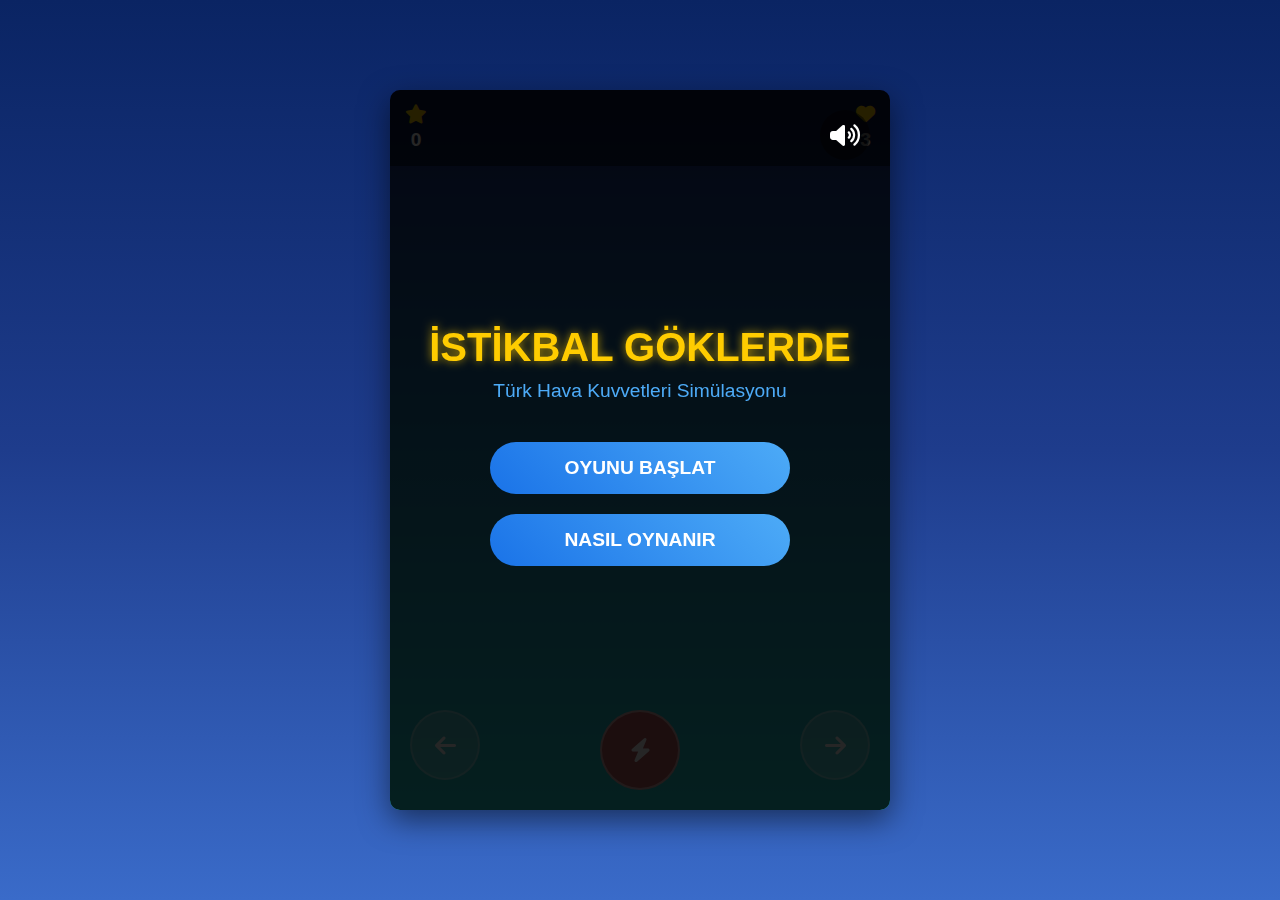
<file: index.html.html>
<!DOCTYPE html>
<html lang="tr">
<head>
    <meta charset="UTF-8">
    <meta name="viewport" content="width=device-width, initial-scale=1.0">
    <title>İstikbal Göklerde - Uçak Oyunu</title>
    <link rel="stylesheet" href="https://cdnjs.cloudflare.com/ajax/libs/font-awesome/6.4.0/css/all.min.css">
    <style>
        * {
            margin: 0;
            padding: 0;
            box-sizing: border-box;
            user-select: none;
        }

        body {
            font-family: 'Arial', sans-serif;
            overflow: hidden;
            background: linear-gradient(180deg, #0a2463 0%, #1e3c8c 50%, #3a6bc9 100%);
            color: white;
            height: 100vh;
            display: flex;
            flex-direction: column;
            align-items: center;
            justify-content: center;
        }

        .game-container {
            position: relative;
            width: 100%;
            max-width: 500px;
            height: 80vh;
            margin: 0 auto;
            overflow: hidden;
            border-radius: 10px;
            box-shadow: 0 10px 30px rgba(0, 0, 0, 0.5);
        }

        #game-canvas {
            position: absolute;
            top: 0;
            left: 0;
            width: 100%;
            height: 100%;
            background: linear-gradient(180deg, #1a2980 0%, #26d0ce 100%);
        }

        .game-ui {
            position: absolute;
            top: 0;
            left: 0;
            width: 100%;
            height: 100%;
            z-index: 10;
            display: flex;
            flex-direction: column;
            pointer-events: none;
        }

        .game-header {
            display: flex;
            justify-content: space-between;
            padding: 15px;
            background: rgba(0, 0, 0, 0.5);
        }

        .score-container, .lives-container {
            display: flex;
            flex-direction: column;
            align-items: center;
            font-size: 1.2rem;
            font-weight: bold;
        }

        .score-container i, .lives-container i {
            margin-bottom: 5px;
            color: #ffcc00;
        }

        .game-controls {
            position: absolute;
            bottom: 20px;
            left: 0;
            width: 100%;
            display: flex;
            justify-content: space-between;
            padding: 0 20px;
            pointer-events: auto;
        }

        .control-btn {
            width: 70px;
            height: 70px;
            border-radius: 50%;
            background: rgba(255, 255, 255, 0.2);
            backdrop-filter: blur(5px);
            border: 2px solid rgba(255, 255, 255, 0.3);
            display: flex;
            align-items: center;
            justify-content: center;
            font-size: 24px;
            color: white;
            cursor: pointer;
            transition: all 0.2s;
        }

        .control-btn:active {
            transform: scale(0.95);
            background: rgba(255, 255, 255, 0.3);
        }

        .fire-btn {
            width: 80px;
            height: 80px;
            background: rgba(255, 50, 50, 0.7);
            border: 2px solid rgba(255, 255, 255, 0.5);
        }

        .game-menu {
            position: absolute;
            top: 0;
            left: 0;
            width: 100%;
            height: 100%;
            background: rgba(0, 0, 0, 0.85);
            display: flex;
            flex-direction: column;
            align-items: center;
            justify-content: center;
            z-index: 20;
            text-align: center;
            padding: 20px;
        }

        .game-title {
            font-size: 2.5rem;
            margin-bottom: 10px;
            color: #ffcc00;
            text-shadow: 0 0 10px rgba(255, 204, 0, 0.7);
        }

        .game-subtitle {
            font-size: 1.2rem;
            margin-bottom: 30px;
            color: #4dabf7;
        }

        .menu-btn {
            background: linear-gradient(45deg, #1a73e8, #4dabf7);
            border: none;
            color: white;
            padding: 15px 30px;
            font-size: 1.2rem;
            border-radius: 50px;
            margin: 10px 0;
            cursor: pointer;
            width: 80%;
            max-width: 300px;
            transition: all 0.3s;
            font-weight: bold;
        }

        .menu-btn:hover {
            transform: translateY(-3px);
            box-shadow: 0 5px 15px rgba(0, 0, 0, 0.3);
        }

        .menu-btn:active {
            transform: translateY(0);
        }

        .music-control {
            position: absolute;
            top: 20px;
            right: 20px;
            background: rgba(0, 0, 0, 0.5);
            border-radius: 50%;
            width: 50px;
            height: 50px;
            display: flex;
            align-items: center;
            justify-content: center;
            font-size: 1.5rem;
            cursor: pointer;
            z-index: 30;
        }

        .instructions {
            background: rgba(0, 0, 0, 0.7);
            padding: 15px;
            border-radius: 10px;
            margin-top: 20px;
            width: 90%;
            max-width: 400px;
        }

        .instructions h3 {
            color: #ffcc00;
            margin-bottom: 10px;
        }

        .instructions p {
            margin-bottom: 8px;
            line-height: 1.4;
        }

        .hidden {
            display: none !important;
        }

        .game-over {
            font-size: 3rem;
            color: #ff4757;
            margin-bottom: 20px;
            text-shadow: 0 0 10px rgba(255, 71, 87, 0.7);
        }

        .final-score {
            font-size: 2rem;
            color: #ffcc00;
            margin-bottom: 30px;
        }

        @media (max-width: 500px) {
            .game-title {
                font-size: 2rem;
            }
            
            .control-btn {
                width: 60px;
                height: 60px;
                font-size: 20px;
            }
            
            .fire-btn {
                width: 70px;
                height: 70px;
            }
            
            .game-controls {
                padding: 0 15px;
            }
        }
    </style>
</head>
<body>
    <div class="game-container">
        <canvas id="game-canvas"></canvas>
        
        <div class="game-ui">
            <div class="game-header">
                <div class="score-container">
                    <i class="fas fa-star"></i>
                    <span id="score">0</span>
                </div>
                <div class="lives-container">
                    <i class="fas fa-heart"></i>
                    <span id="lives">3</span>
                </div>
            </div>
            
            <div class="game-controls">
                <div class="control-btn left-btn">
                    <i class="fas fa-arrow-left"></i>
                </div>
                <div class="control-btn fire-btn">
                    <i class="fas fa-bolt"></i>
                </div>
                <div class="control-btn right-btn">
                    <i class="fas fa-arrow-right"></i>
                </div>
            </div>
        </div>
        
        <div class="music-control" id="music-control">
            <i class="fas fa-volume-up"></i>
        </div>
        
        <div class="game-menu" id="start-menu">
            <h1 class="game-title">İSTİKBAL GÖKLERDE</h1>
            <p class="game-subtitle">Türk Hava Kuvvetleri Simülasyonu</p>
            <button class="menu-btn" id="start-btn">OYUNU BAŞLAT</button>
            <button class="menu-btn" id="instructions-btn">NASIL OYNANIR</button>
            
            <div class="instructions hidden" id="instructions">
                <h3>OYUN KURALLARI</h3>
                <p><i class="fas fa-arrow-left"></i> ve <i class="fas fa-arrow-right"></i> tuşları ile uçağınızı kontrol edin</p>
                <p><i class="fas fa-bolt"></i> tuşu ile düşman uçaklarına ateş edin</p>
                <p>Düşman uçaklarından ve mermilerinden kaçının</p>
                <p>Her vurduğunuz düşman için 10 puan kazanın</p>
                <p>3 canınız var, dikkatli olun!</p>
                <button class="menu-btn" id="back-btn">GERİ DÖN</button>
            </div>
        </div>
        
        <div class="game-menu hidden" id="game-over-menu">
            <h1 class="game-over">OYUN BİTTİ</h1>
            <p class="final-score">Skorunuz: <span id="final-score">0</span></p>
            <button class="menu-btn" id="restart-btn">TEKRAR OYNA</button>
            <button class="menu-btn" id="menu-btn">ANA MENÜ</button>
        </div>
    </div>
    
    <audio id="background-music" loop>
        <source src="https://www.youtube.com/watch?v=U8sL2oCdXwY" type="audio/mpeg">
    </audio>
    
    <script>
        // Oyun değişkenleri
        const canvas = document.getElementById('game-canvas');
        const ctx = canvas.getContext('2d');
        const scoreElement = document.getElementById('score');
        const livesElement = document.getElementById('lives');
        const startMenu = document.getElementById('start-menu');
        const gameOverMenu = document.getElementById('game-over-menu');
        const startBtn = document.getElementById('start-btn');
        const instructionsBtn = document.getElementById('instructions-btn');
        const backBtn = document.getElementById('back-btn');
        const restartBtn = document.getElementById('restart-btn');
        const menuBtn = document.getElementById('menu-btn');
        const instructions = document.getElementById('instructions');
        const finalScoreElement = document.getElementById('final-score');
        const musicControl = document.getElementById('music-control');
        const backgroundMusic = document.getElementById('background-music');
        
        // Oyun durumu
        let game = {
            running: false,
            score: 0,
            lives: 3,
            level: 1,
            enemies: [],
            bullets: [],
            enemyBullets: [],
            particles: []
        };
        
        // Oyun nesneleri
        let player = {
            x: 0,
            y: 0,
            width: 60,
            height: 40,
            speed: 7,
            color: '#ffcc00',
            lastShot: 0,
            shotDelay: 300
        };
        
        // Tuş durumları
        let keys = {
            left: false,
            right: false,
            fire: false
        };
        
        // Oyun alanı boyutları
        function resizeCanvas() {
            canvas.width = canvas.offsetWidth;
            canvas.height = canvas.offsetHeight;
            
            // Oyuncuyu başlangıç pozisyonuna yerleştir
            player.x = canvas.width / 2 - player.width / 2;
            player.y = canvas.height - player.height - 30;
        }
        
        // Oyunu başlat
        function startGame() {
            game.running = true;
            game.score = 0;
            game.lives = 3;
            game.level = 1;
            game.enemies = [];
            game.bullets = [];
            game.enemyBullets = [];
            game.particles = [];
            
            scoreElement.textContent = game.score;
            livesElement.textContent = game.lives;
            
            startMenu.classList.add('hidden');
            gameOverMenu.classList.add('hidden');
            
            // Oyun döngüsünü başlat
            gameLoop();
        }
        
        // Oyun döngüsü
        function gameLoop() {
            if (!game.running) return;
            
            update();
            render();
            
            requestAnimationFrame(gameLoop);
        }
        
        // Oyun güncelleme
        function update() {
            // Oyuncu hareketi
            if (keys.left && player.x > 0) {
                player.x -= player.speed;
            }
            if (keys.right && player.x < canvas.width - player.width) {
                player.x += player.speed;
            }
            
            // Ateş etme
            const now = Date.now();
            if (keys.fire && now - player.lastShot > player.shotDelay) {
                player.lastShot = now;
                game.bullets.push({
                    x: player.x + player.width / 2 - 3,
                    y: player.y,
                    width: 6,
                    height: 15,
                    speed: 10,
                    color: '#ff3300'
                });
            }
            
            // Mermileri güncelle
            game.bullets = game.bullets.filter(bullet => {
                bullet.y -= bullet.speed;
                return bullet.y > -bullet.height;
            });
            
            // Düşman oluştur
            if (Math.random() < 0.02 + game.level * 0.005) {
                const size = 20 + Math.random() * 25;
                game.enemies.push({
                    x: Math.random() * (canvas.width - size),
                    y: -size,
                    width: size,
                    height: size,
                    speed: 2 + Math.random() * 2 + game.level * 0.2,
                    color: '#ff4757',
                    health: 1,
                    lastShot: 0,
                    shotDelay: 1500 + Math.random() * 1000
                });
            }
            
            // Düşmanları güncelle
            game.enemies.forEach(enemy => {
                enemy.y += enemy.speed;
                
                // Düşman ateş etme
                const now = Date.now();
                if (now - enemy.lastShot > enemy.shotDelay && enemy.y > 0) {
                    enemy.lastShot = now;
                    if (Math.random() < 0.3) { // %30 şansla ateş et
                        game.enemyBullets.push({
                            x: enemy.x + enemy.width / 2 - 3,
                            y: enemy.y + enemy.height,
                            width: 6,
                            height: 15,
                            speed: 5,
                            color: '#00ffaa'
                        });
                    }
                }
                
                // Oyuncu ile çarpışma kontrolü
                if (checkCollision(player, enemy)) {
                    enemy.health = 0;
                    game.lives--;
                    livesElement.textContent = game.lives;
                    createExplosion(enemy.x + enemy.width/2, enemy.y + enemy.height/2);
                    
                    if (game.lives <= 0) {
                        gameOver();
                    }
                }
            });
            
            // Düşman mermilerini güncelle
            game.enemyBullets.forEach(bullet => {
                bullet.y += bullet.speed;
                
                // Oyuncu ile çarpışma kontrolü
                if (checkCollision(player, bullet)) {
                    bullet.y = canvas.height + 100; // Mermiyi ekran dışına çıkar
                    game.lives--;
                    livesElement.textContent = game.lives;
                    createExplosion(player.x + player.width/2, player.y + player.height/2);
                    
                    if (game.lives <= 0) {
                        gameOver();
                    }
                }
            });
            
            // Çarpışma kontrolü: Mermi - Düşman
            game.bullets.forEach((bullet, bulletIndex) => {
                game.enemies.forEach((enemy, enemyIndex) => {
                    if (checkCollision(bullet, enemy)) {
                        // Mermiyi ve düşmanı kaldır
                        game.bullets.splice(bulletIndex, 1);
                        enemy.health--;
                        
                        if (enemy.health <= 0) {
                            game.enemies.splice(enemyIndex, 1);
                            game.score += 10;
                            scoreElement.textContent = game.score;
                            createExplosion(enemy.x + enemy.width/2, enemy.y + enemy.height/2);
                            
                            // Seviye atlama
                            if (game.score >= game.level * 100) {
                                game.level++;
                            }
                        }
                    }
                });
            });
            
            // Düşman mermilerini filtrele
            game.enemyBullets = game.enemyBullets.filter(bullet => bullet.y < canvas.height);
            
            // Düşmanları filtrele
            game.enemies = game.enemies.filter(enemy => enemy.y < canvas.height && enemy.health > 0);
            
            // Patlama efektlerini güncelle
            game.particles.forEach(particle => {
                particle.x += particle.vx;
                particle.y += particle.vy;
                particle.alpha -= 0.02;
                particle.size *= 0.95;
            });
            
            game.particles = game.particles.filter(particle => particle.alpha > 0 && particle.size > 0.5);
        }
        
        // Çarpışma kontrolü
        function checkCollision(rect1, rect2) {
            return rect1.x < rect2.x + rect2.width &&
                   rect1.x + rect1.width > rect2.x &&
                   rect1.y < rect2.y + rect2.height &&
                   rect1.y + rect1.height > rect2.y;
        }
        
        // Patlama efekti oluştur
        function createExplosion(x, y) {
            for (let i = 0; i < 15; i++) {
                game.particles.push({
                    x: x,
                    y: y,
                    size: 5 + Math.random() * 10,
                    color: `hsl(${Math.random() * 60}, 100%, 50%)`,
                    vx: (Math.random() - 0.5) * 10,
                    vy: (Math.random() - 0.5) * 10,
                    alpha: 1
                });
            }
        }
        
        // Oyunu render et
        function render() {
            // Arka plan
            ctx.fillStyle = '#1a2980';
            ctx.fillRect(0, 0, canvas.width, canvas.height);
            
            // Bulutlar (arka plan efekti)
            for (let i = 0; i < 3; i++) {
                const cloudX = (Date.now() * 0.01 + i * 100) % (canvas.width + 200) - 100;
                const cloudY = 50 + i * 80;
                drawCloud(cloudX, cloudY, 60);
            }
            
            // Oyuncu uçağı
            drawAirplane(player.x, player.y, player.width, player.height, player.color);
            
            // Mermiler
            game.bullets.forEach(bullet => {
                ctx.fillStyle = bullet.color;
                ctx.fillRect(bullet.x, bullet.y, bullet.width, bullet.height);
                
                // Mermi parıltısı
                ctx.fillStyle = '#ffff00';
                ctx.fillRect(bullet.x + 1, bullet.y + 2, bullet.width - 2, bullet.height - 10);
            });
            
            // Düşmanlar
            game.enemies.forEach(enemy => {
                drawEnemyAirplane(enemy.x, enemy.y, enemy.width, enemy.height, enemy.color);
            });
            
            // Düşman mermileri
            game.enemyBullets.forEach(bullet => {
                ctx.fillStyle = bullet.color;
                ctx.fillRect(bullet.x, bullet.y, bullet.width, bullet.height);
                
                // Mermi parıltısı
                ctx.fillStyle = '#ffffff';
                ctx.fillRect(bullet.x + 1, bullet.y + 2, bullet.width - 2, bullet.height - 10);
            });
            
            // Patlama efektleri
            game.particles.forEach(particle => {
                ctx.globalAlpha = particle.alpha;
                ctx.fillStyle = particle.color;
                ctx.beginPath();
                ctx.arc(particle.x, particle.y, particle.size, 0, Math.PI * 2);
                ctx.fill();
                ctx.globalAlpha = 1;
            });
            
            // Seviye bilgisi
            ctx.fillStyle = 'rgba(255, 255, 255, 0.7)';
            ctx.font = '16px Arial';
            ctx.textAlign = 'right';
            ctx.fillText(`Seviye: ${game.level}`, canvas.width - 20, 40);
        }
        
        // Uçak çizimi
        function drawAirplane(x, y, width, height, color) {
            // Uçak gövdesi
            ctx.fillStyle = color;
            ctx.fillRect(x + width * 0.2, y, width * 0.6, height);
            
            // Uçak kanatları
            ctx.beginPath();
            ctx.moveTo(x + width * 0.2, y + height * 0.3);
            ctx.lineTo(x, y + height * 0.6);
            ctx.lineTo(x + width * 0.2, y + height * 0.6);
            ctx.fill();
            
            ctx.beginPath();
            ctx.moveTo(x + width * 0.8, y + height * 0.3);
            ctx.lineTo(x + width, y + height * 0.6);
            ctx.lineTo(x + width * 0.8, y + height * 0.6);
            ctx.fill();
            
            // Uçak kuyruğu
            ctx.beginPath();
            ctx.moveTo(x + width * 0.4, y);
            ctx.lineTo(x + width * 0.5, y - height * 0.4);
            ctx.lineTo(x + width * 0.6, y);
            ctx.fill();
            
            // Türk bayrağı deseni
            ctx.fillStyle = '#E30A17';
            ctx.beginPath();
            ctx.arc(x + width * 0.5, y + height * 0.3, height * 0.15, 0, Math.PI * 2);
            ctx.fill();
            
            // Uçak detayları
            ctx.fillStyle = '#ffffff';
            ctx.fillRect(x + width * 0.45, y + height * 0.1, width * 0.1, height * 0.15);
        }
        
        // Düşman uçağı çizimi
        function drawEnemyAirplane(x, y, width, height, color) {
            // Düşman uçağı gövdesi
            ctx.fillStyle = color;
            ctx.beginPath();
            ctx.ellipse(x + width/2, y + height/2, width/2, height/2, 0, 0, Math.PI * 2);
            ctx.fill();
            
            // Kanatlar
            ctx.fillRect(x - width * 0.1, y + height * 0.3, width * 0.2, height * 0.4);
            ctx.fillRect(x + width * 0.9, y + height * 0.3, width * 0.2, height * 0.4);
            
            // Düşman işareti
            ctx.fillStyle = '#000000';
            ctx.beginPath();
            ctx.moveTo(x + width/2, y + height * 0.3);
            ctx.lineTo(x + width * 0.3, y + height * 0.7);
            ctx.lineTo(x + width * 0.7, y + height * 0.7);
            ctx.fill();
        }
        
        // Bulut çizimi
        function drawCloud(x, y, size) {
            ctx.fillStyle = 'rgba(255, 255, 255, 0.3)';
            ctx.beginPath();
            ctx.arc(x, y, size * 0.5, 0, Math.PI * 2);
            ctx.arc(x + size * 0.4, y - size * 0.2, size * 0.4, 0, Math.PI * 2);
            ctx.arc(x + size * 0.8, y, size * 0.5, 0, Math.PI * 2);
            ctx.arc(x + size * 0.4, y + size * 0.2, size * 0.4, 0, Math.PI * 2);
            ctx.fill();
        }
        
        // Oyun bitti
        function gameOver() {
            game.running = false;
            finalScoreElement.textContent = game.score;
            gameOverMenu.classList.remove('hidden');
        }
        
        // Müzik kontrolü
        let musicPlaying = false;
        
        function toggleMusic() {
            if (musicPlaying) {
                backgroundMusic.pause();
                musicControl.innerHTML = '<i class="fas fa-volume-mute"></i>';
            } else {
                // YouTube video URL'sini doğrudan oynatamayız, alternatif müzik
                // Basit bir alternatif: Tarayıcı ses API'si ile basit bir müzik oluşturma
                playSimpleMusic();
                musicControl.innerHTML = '<i class="fas fa-volume-up"></i>';
            }
            musicPlaying = !musicPlaying;
        }
        
        // Basit bir müzik oluştur (YouTube linki çalışmazsa)
        function playSimpleMusic() {
            try {
                // Basit bir arka plan müziği için ses context'i oluştur
                const audioContext = new (window.AudioContext || window.webkitAudioContext)();
                
                // Basit bir osilatör (sadece test amaçlı)
                const oscillator = audioContext.createOscillator();
                const gainNode = audioContext.createGain();
                
                oscillator.connect(gainNode);
                gainNode.connect(audioContext.destination);
                
                oscillator.frequency.value = 220;
                oscillator.type = 'sine';
                
                gainNode.gain.value = 0.1;
                
                oscillator.start();
                
                // 2 saniye sonra durdur (bu sadece test amaçlı)
                setTimeout(() => {
                    oscillator.stop();
                }, 2000);
                
            } catch (e) {
                console.log("Müzik çalınamadı: ", e);
            }
        }
        
        // Olay dinleyicileri
        window.addEventListener('resize', resizeCanvas);
        resizeCanvas();
        
        // Mobil kontroller
        document.querySelector('.left-btn').addEventListener('touchstart', () => keys.left = true);
        document.querySelector('.left-btn').addEventListener('touchend', () => keys.left = false);
        document.querySelector('.left-btn').addEventListener('mousedown', () => keys.left = true);
        document.querySelector('.left-btn').addEventListener('mouseup', () => keys.left = false);
        document.querySelector('.left-btn').addEventListener('mouseleave', () => keys.left = false);
        
        document.querySelector('.right-btn').addEventListener('touchstart', () => keys.right = true);
        document.querySelector('.right-btn').addEventListener('touchend', () => keys.right = false);
        document.querySelector('.right-btn').addEventListener('mousedown', () => keys.right = true);
        document.querySelector('.right-btn').addEventListener('mouseup', () => keys.right = false);
        document.querySelector('.right-btn').addEventListener('mouseleave', () => keys.right = false);
        
        document.querySelector('.fire-btn').addEventListener('touchstart', () => keys.fire = true);
        document.querySelector('.fire-btn').addEventListener('touchend', () => keys.fire = false);
        document.querySelector('.fire-btn').addEventListener('mousedown', () => keys.fire = true);
        document.querySelector('.fire-btn').addEventListener('mouseup', () => keys.fire = false);
        document.querySelector('.fire-btn').addEventListener('mouseleave', () => keys.fire = false);
        
        // Klavye kontrolleri (mobil dışı kullanım için)
        window.addEventListener('keydown', (e) => {
            if (e.key === 'ArrowLeft' || e.key === 'a') keys.left = true;
            if (e.key === 'ArrowRight' || e.key === 'd') keys.right = true;
            if (e.key === ' ' || e.key === 'w') keys.fire = true;
        });
        
        window.addEventListener('keyup', (e) => {
            if (e.key === 'ArrowLeft' || e.key === 'a') keys.left = false;
            if (e.key === 'ArrowRight' || e.key === 'd') keys.right = false;
            if (e.key === ' ' || e.key === 'w') keys.fire = false;
        });
        
        // Buton eventleri
        startBtn.addEventListener('click', startGame);
        instructionsBtn.addEventListener('click', () => {
            instructions.classList.remove('hidden');
        });
        backBtn.addEventListener('click', () => {
            instructions.classList.add('hidden');
        });
        restartBtn.addEventListener('click', startGame);
        menuBtn.addEventListener('click', () => {
            game.running = false;
            gameOverMenu.classList.add('hidden');
            startMenu.classList.remove('hidden');
        });
        musicControl.addEventListener('click', toggleMusic);
        
        // Oyun başlangıç ekranını göster
        startMenu.classList.remove('hidden');
    </script>
</body>
</html>
</file>
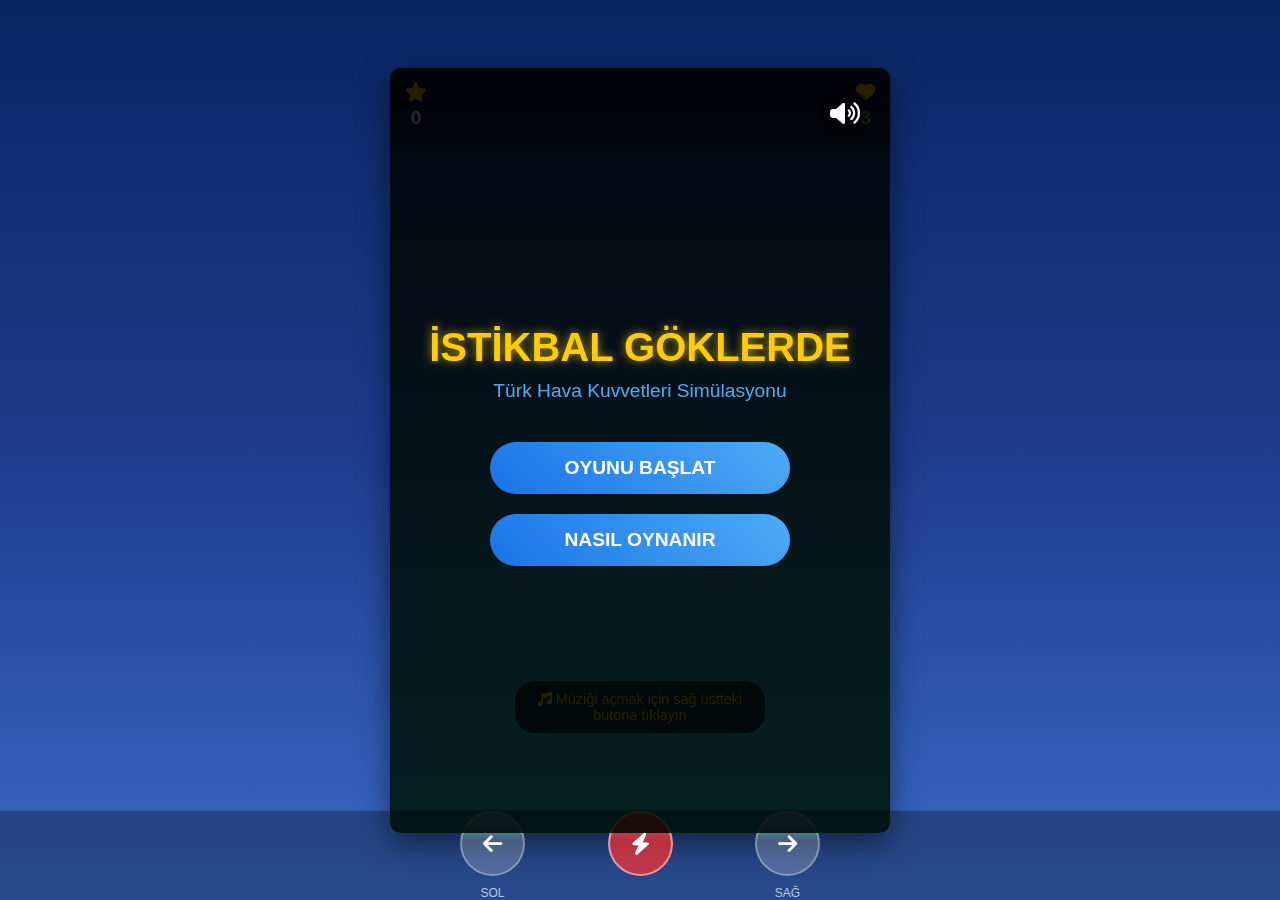
<file: plane-game.html>
<!DOCTYPE html>
<html lang="tr">
<head>
    <meta charset="UTF-8">
    <meta name="viewport" content="width=device-width, initial-scale=1.0">
    <title>İstikbal Göklerde - Uçak Oyunu</title>
    <link rel="stylesheet" href="https://cdnjs.cloudflare.com/ajax/libs/font-awesome/6.4.0/css/all.min.css">
    <style>
        * {
            margin: 0;
            padding: 0;
            box-sizing: border-box;
            user-select: none;
        }

        body {
            font-family: 'Arial', sans-serif;
            overflow: hidden;
            background: linear-gradient(180deg, #0a2463 0%, #1e3c8c 50%, #3a6bc9 100%);
            color: white;
            height: 100vh;
            display: flex;
            flex-direction: column;
            align-items: center;
            justify-content: center;
            padding: 10px;
        }

        .game-container {
            position: relative;
            width: 100%;
            max-width: 500px;
            height: 85vh;
            margin: 0 auto;
            overflow: hidden;
            border-radius: 10px;
            box-shadow: 0 10px 30px rgba(0, 0, 0, 0.5);
        }

        #game-canvas {
            position: absolute;
            top: 0;
            left: 0;
            width: 100%;
            height: 100%;
            background: linear-gradient(180deg, #1a2980 0%, #26d0ce 100%);
        }

        .game-ui {
            position: absolute;
            top: 0;
            left: 0;
            width: 100%;
            height: 100%;
            z-index: 10;
            display: flex;
            flex-direction: column;
            pointer-events: none;
        }

        .game-header {
            display: flex;
            justify-content: space-between;
            padding: 15px;
            background: rgba(0, 0, 0, 0.5);
        }

        .score-container, .lives-container {
            display: flex;
            flex-direction: column;
            align-items: center;
            font-size: 1.2rem;
            font-weight: bold;
        }

        .score-container i, .lives-container i {
            margin-bottom: 5px;
            color: #ffcc00;
        }

        .controls-area {
            position: absolute;
            bottom: 0;
            left: 0;
            width: 100%;
            height: 90px;
            display: flex;
            justify-content: center;
            align-items: center;
            background: rgba(0, 0, 0, 0.3);
            border-top: 1px solid rgba(255, 255, 255, 0.1);
            pointer-events: auto;
        }

        .controls-wrapper {
            display: flex;
            justify-content: space-between;
            width: 100%;
            max-width: 400px;
            padding: 0 20px;
        }

        .left-controls, .right-controls {
            display: flex;
            flex-direction: column;
            align-items: center;
        }

        .control-btn {
            width: 65px;
            height: 65px;
            border-radius: 50%;
            background: rgba(255, 255, 255, 0.2);
            backdrop-filter: blur(5px);
            border: 2px solid rgba(255, 255, 255, 0.3);
            display: flex;
            align-items: center;
            justify-content: center;
            font-size: 22px;
            color: white;
            cursor: pointer;
            transition: all 0.2s;
            margin-bottom: 5px;
        }

        .control-btn:active {
            transform: scale(0.95);
            background: rgba(255, 255, 255, 0.3);
        }

        .fire-btn {
            background: rgba(255, 50, 50, 0.7);
            border: 2px solid rgba(255, 255, 255, 0.5);
            align-self: flex-start;
        }

        .game-menu {
            position: absolute;
            top: 0;
            left: 0;
            width: 100%;
            height: 100%;
            background: rgba(0, 0, 0, 0.85);
            display: flex;
            flex-direction: column;
            align-items: center;
            justify-content: center;
            z-index: 20;
            text-align: center;
            padding: 20px;
        }

        .game-title {
            font-size: 2.5rem;
            margin-bottom: 10px;
            color: #ffcc00;
            text-shadow: 0 0 10px rgba(255, 204, 0, 0.7);
        }

        .game-subtitle {
            font-size: 1.2rem;
            margin-bottom: 30px;
            color: #4dabf7;
        }

        .menu-btn {
            background: linear-gradient(45deg, #1a73e8, #4dabf7);
            border: none;
            color: white;
            padding: 15px 30px;
            font-size: 1.2rem;
            border-radius: 50px;
            margin: 10px 0;
            cursor: pointer;
            width: 80%;
            max-width: 300px;
            transition: all 0.3s;
            font-weight: bold;
        }

        .menu-btn:hover {
            transform: translateY(-3px);
            box-shadow: 0 5px 15px rgba(0, 0, 0, 0.3);
        }

        .menu-btn:active {
            transform: translateY(0);
        }

        .music-control {
            position: absolute;
            top: 20px;
            right: 20px;
            background: rgba(0, 0, 0, 0.5);
            border-radius: 50%;
            width: 50px;
            height: 50px;
            display: flex;
            align-items: center;
            justify-content: center;
            font-size: 1.5rem;
            cursor: pointer;
            z-index: 30;
            pointer-events: auto;
        }

        .instructions {
            background: rgba(0, 0, 0, 0.7);
            padding: 15px;
            border-radius: 10px;
            margin-top: 20px;
            width: 90%;
            max-width: 400px;
        }

        .instructions h3 {
            color: #ffcc00;
            margin-bottom: 10px;
        }

        .instructions p {
            margin-bottom: 8px;
            line-height: 1.4;
        }

        .hidden {
            display: none !important;
        }

        .game-over {
            font-size: 3rem;
            color: #ff4757;
            margin-bottom: 20px;
            text-shadow: 0 0 10px rgba(255, 71, 87, 0.7);
        }

        .final-score {
            font-size: 2rem;
            color: #ffcc00;
            margin-bottom: 30px;
        }

        @media (max-width: 500px) {
            .game-title {
                font-size: 2rem;
            }
            
            .control-btn {
                width: 60px;
                height: 60px;
                font-size: 20px;
            }
            
            .game-container {
                height: 82vh;
            }
            
            .controls-wrapper {
                padding: 0 15px;
            }
            
            .controls-area {
                height: 80px;
            }
        }

        .music-notice {
            position: absolute;
            bottom: 100px;
            left: 50%;
            transform: translateX(-50%);
            background: rgba(0, 0, 0, 0.7);
            padding: 10px 20px;
            border-radius: 20px;
            font-size: 0.9rem;
            color: #ffcc00;
            text-align: center;
            z-index: 15;
            pointer-events: none;
            animation: pulse 2s infinite;
        }

        @keyframes pulse {
            0% { opacity: 0.7; }
            50% { opacity: 1; }
            100% { opacity: 0.7; }
        }
    </style>
</head>
<body>
    <div class="game-container">
        <canvas id="game-canvas"></canvas>
        
        <div class="game-ui">
            <div class="game-header">
                <div class="score-container">
                    <i class="fas fa-star"></i>
                    <span id="score">0</span>
                </div>
                <div class="lives-container">
                    <i class="fas fa-heart"></i>
                    <span id="lives">3</span>
                </div>
            </div>
            
            <div class="music-notice" id="music-notice">
                <i class="fas fa-music"></i> Müziği açmak için sağ üstteki butona tıklayın
            </div>
        </div>
        
        <div class="music-control" id="music-control">
            <i class="fas fa-volume-up"></i>
        </div>
        
        <div class="game-menu" id="start-menu">
            <h1 class="game-title">İSTİKBAL GÖKLERDE</h1>
            <p class="game-subtitle">Türk Hava Kuvvetleri Simülasyonu</p>
            <button class="menu-btn" id="start-btn">OYUNU BAŞLAT</button>
            <button class="menu-btn" id="instructions-btn">NASIL OYNANIR</button>
            
            <div class="instructions hidden" id="instructions">
                <h3>OYUN KURALLARI</h3>
                <p><i class="fas fa-arrow-left"></i> ve <i class="fas fa-arrow-right"></i> tuşları ile uçağınızı kontrol edin</p>
                <p><i class="fas fa-bolt"></i> tuşu ile düşman uçaklarına ateş edin</p>
                <p>Düşman uçaklarından ve mermilerinden kaçının</p>
                <p>Her vurduğunuz düşman için 10 puan kazanın</p>
                <p>3 canınız var, dikkatli olun!</p>
                <button class="menu-btn" id="back-btn">GERİ DÖN</button>
            </div>
        </div>
        
        <div class="game-menu hidden" id="game-over-menu">
            <h1 class="game-over">OYUN BİTTİ</h1>
            <p class="final-score">Skorunuz: <span id="final-score">0</span></p>
            <button class="menu-btn" id="restart-btn">TEKRAR OYNA</button>
            <button class="menu-btn" id="menu-btn">ANA MENÜ</button>
        </div>
    </div>
    
    <!-- Kontroller alanı -->
    <div class="controls-area">
        <div class="controls-wrapper">
            <div class="left-controls">
                <div class="control-btn left-btn">
                    <i class="fas fa-arrow-left"></i>
                </div>
                <span style="font-size: 12px; margin-top: 5px; color: rgba(255,255,255,0.7);">SOL</span>
            </div>
            
            <div class="control-btn fire-btn">
                <i class="fas fa-bolt"></i>
            </div>
            
            <div class="right-controls">
                <div class="control-btn right-btn">
                    <i class="fas fa-arrow-right"></i>
                </div>
                <span style="font-size: 12px; margin-top: 5px; color: rgba(255,255,255,0.7);">SAĞ</span>
            </div>
        </div>
    </div>
    
    <script>
        // Oyun değişkenleri
        const canvas = document.getElementById('game-canvas');
        const ctx = canvas.getContext('2d');
        const scoreElement = document.getElementById('score');
        const livesElement = document.getElementById('lives');
        const startMenu = document.getElementById('start-menu');
        const gameOverMenu = document.getElementById('game-over-menu');
        const startBtn = document.getElementById('start-btn');
        const instructionsBtn = document.getElementById('instructions-btn');
        const backBtn = document.getElementById('back-btn');
        const restartBtn = document.getElementById('restart-btn');
        const menuBtn = document.getElementById('menu-btn');
        const instructions = document.getElementById('instructions');
        const finalScoreElement = document.getElementById('final-score');
        const musicControl = document.getElementById('music-control');
        const musicNotice = document.getElementById('music-notice');
        
        // Oyun durumu
        let game = {
            running: false,
            score: 0,
            lives: 3,
            level: 1,
            enemies: [],
            bullets: [],
            enemyBullets: [],
            particles: []
        };
        
        // Oyun nesneleri
        let player = {
            x: 0,
            y: 0,
            width: 60,
            height: 40,
            speed: 7,
            color: '#ffcc00',
            lastShot: 0,
            shotDelay: 300
        };
        
        // Tuş durumları
        let keys = {
            left: false,
            right: false,
            fire: false
        };
        
        // Müzik değişkenleri
        let audioContext;
        let musicPlaying = false;
        let gainNode;
        let oscillators = [];
        
        // Müzik notas dizisi (İstikbal Göklerde temasına uygun)
        const melodyNotes = [
            {freq: 392, duration: 0.5}, // Sol
            {freq: 440, duration: 0.5}, // La
            {freq: 494, duration: 0.5}, // Si
            {freq: 523, duration: 1},   // Do
            {freq: 587, duration: 0.5}, // Re
            {freq: 659, duration: 0.5}, // Mi
            {freq: 698, duration: 0.5}, // Fa
            {freq: 784, duration: 1},   // Sol
            {freq: 880, duration: 0.5}, // La
            {freq: 784, duration: 0.5}, // Sol
            {freq: 698, duration: 0.5}, // Fa
            {freq: 659, duration: 1},   // Mi
            {freq: 587, duration: 0.5}, // Re
            {freq: 523, duration: 0.5}, // Do
            {freq: 494, duration: 0.5}, // Si
            {freq: 440, duration: 1}    // La
        ];
        
        let currentNote = 0;
        let nextNoteTime = 0;
        
        // Müzik başlat
        function startMusic() {
            if (!audioContext) {
                audioContext = new (window.AudioContext || window.webkitAudioContext)();
                gainNode = audioContext.createGain();
                gainNode.connect(audioContext.destination);
                gainNode.gain.value = 0.1; // Ses seviyesi
            }
            
            musicPlaying = true;
            musicControl.innerHTML = '<i class="fas fa-volume-up"></i>';
            musicNotice.classList.add('hidden');
            playNextNote();
        }
        
        // Müzik durdur
        function stopMusic() {
            musicPlaying = false;
            musicControl.innerHTML = '<i class="fas fa-volume-mute"></i>';
            
            // Tüm osilatörleri durdur
            oscillators.forEach(osc => {
                try {
                    osc.stop();
                } catch(e) {}
            });
            oscillators = [];
        }
        
        // Sonraki notayı çal
        function playNextNote() {
            if (!musicPlaying) return;
            
            const now = audioContext.currentTime;
            
            // Nota zamanı geldiyse
            if (now >= nextNoteTime) {
                const note = melodyNotes[currentNote];
                
                // Osilatör oluştur
                const oscillator = audioContext.createOscillator();
                oscillator.connect(gainNode);
                
                // Nota türü ve frekansı
                oscillator.type = 'sine';
                oscillator.frequency.value = note.freq;
                
                // Zarf (envelope) efekti
                const envelope = audioContext.createGain();
                oscillator.connect(envelope);
                envelope.connect(gainNode);
                
                // Nota başlangıcı
                envelope.gain.setValueAtTime(0, now);
                envelope.gain.linearRampToValueAtTime(0.3, now + 0.05);
                envelope.gain.exponentialRampToValueAtTime(0.01, now + note.duration * 0.9);
                
                // Osilatörü başlat
                oscillator.start(now);
                oscillator.stop(now + note.duration);
                
                // Osilatörü kaydet
                oscillators.push(oscillator);
                
                // Sonraki nota zamanını ayarla
                nextNoteTime = now + note.duration;
                currentNote = (currentNote + 1) % melodyNotes.length;
            }
            
            // Döngüyü devam ettir
            requestAnimationFrame(playNextNote);
        }
        
        // Müzik kontrolü
        function toggleMusic() {
            if (musicPlaying) {
                stopMusic();
            } else {
                startMusic();
            }
        }
        
        // Oyun alanı boyutları
        function resizeCanvas() {
            canvas.width = canvas.offsetWidth;
            canvas.height = canvas.offsetHeight;
            
            // Oyuncuyu başlangıç pozisyonuna yerleştir
            player.x = canvas.width / 2 - player.width / 2;
            player.y = canvas.height - 150;
        }
        
        // Oyunu başlat
        function startGame() {
            game.running = true;
            game.score = 0;
            game.lives = 3;
            game.level = 1;
            game.enemies = [];
            game.bullets = [];
            game.enemyBullets = [];
            game.particles = [];
            
            scoreElement.textContent = game.score;
            livesElement.textContent = game.lives;
            
            startMenu.classList.add('hidden');
            gameOverMenu.classList.add('hidden');
            musicNotice.classList.add('hidden');
            
            resizeCanvas();
            
            // Müzik otomatik başlat
            if (!musicPlaying) {
                startMusic();
            }
            
            // Oyun döngüsünü başlat
            gameLoop();
        }
        
        // Oyun döngüsü
        function gameLoop() {
            if (!game.running) return;
            
            update();
            render();
            
            requestAnimationFrame(gameLoop);
        }
        
        // Oyun güncelleme
        function update() {
            // Oyuncu hareketi
            if (keys.left && player.x > 0) {
                player.x -= player.speed;
            }
            if (keys.right && player.x < canvas.width - player.width) {
                player.x += player.speed;
            }
            
            // Ateş etme
            const now = Date.now();
            if (keys.fire && now - player.lastShot > player.shotDelay) {
                player.lastShot = now;
                
                // Ateş ses efekti
                if (musicPlaying) {
                    playFireSound();
                }
                
                // İki farklı mermi pozisyonu
                game.bullets.push({
                    x: player.x + player.width * 0.25,
                    y: player.y,
                    width: 6,
                    height: 15,
                    speed: 10,
                    color: '#ff3300'
                });
                
                game.bullets.push({
                    x: player.x + player.width * 0.75,
                    y: player.y,
                    width: 6,
                    height: 15,
                    speed: 10,
                    color: '#ff3300'
                });
                
                // Üçüncü seviyede merkezden mermi
                if (game.level >= 3) {
                    game.bullets.push({
                        x: player.x + player.width * 0.5,
                        y: player.y,
                        width: 8,
                        height: 20,
                        speed: 12,
                        color: '#ffff00'
                    });
                }
            }
            
            // Mermileri güncelle
            game.bullets = game.bullets.filter(bullet => {
                bullet.y -= bullet.speed;
                return bullet.y > -bullet.height;
            });
            
            // Düşman oluştur
            if (Math.random() < 0.02 + game.level * 0.005) {
                const size = 20 + Math.random() * 25;
                game.enemies.push({
                    x: Math.random() * (canvas.width - size),
                    y: -size,
                    width: size,
                    height: size,
                    speed: 2 + Math.random() * 2 + game.level * 0.2,
                    color: '#ff4757',
                    health: 1,
                    lastShot: 0,
                    shotDelay: 1500 + Math.random() * 1000
                });
            }
            
            // Düşmanları güncelle
            game.enemies.forEach(enemy => {
                enemy.y += enemy.speed;
                
                // Düşman ateş etme
                const now = Date.now();
                if (now - enemy.lastShot > enemy.shotDelay && enemy.y > 0) {
                    enemy.lastShot = now;
                    if (Math.random() < 0.3) {
                        game.enemyBullets.push({
                            x: enemy.x + enemy.width / 2 - 3,
                            y: enemy.y + enemy.height,
                            width: 6,
                            height: 15,
                            speed: 5,
                            color: '#00ffaa'
                        });
                    }
                }
                
                // Oyuncu ile çarpışma kontrolü
                if (checkCollision(player, enemy)) {
                    enemy.health = 0;
                    game.lives--;
                    livesElement.textContent = game.lives;
                    createExplosion(enemy.x + enemy.width/2, enemy.y + enemy.height/2);
                    
                    // Patlama sesi
                    if (musicPlaying) {
                        playExplosionSound();
                    }
                    
                    if (game.lives <= 0) {
                        gameOver();
                    }
                }
            });
            
            // Düşman mermilerini güncelle
            game.enemyBullets.forEach(bullet => {
                bullet.y += bullet.speed;
                
                // Oyuncu ile çarpışma kontrolü
                if (checkCollision(player, bullet)) {
                    bullet.y = canvas.height + 100;
                    game.lives--;
                    livesElement.textContent = game.lives;
                    createExplosion(player.x + player.width/2, player.y + player.height/2);
                    
                    // Patlama sesi
                    if (musicPlaying) {
                        playExplosionSound();
                    }
                    
                    if (game.lives <= 0) {
                        gameOver();
                    }
                }
            });
            
            // Çarpışma kontrolü: Mermi - Düşman
            game.bullets.forEach((bullet, bulletIndex) => {
                game.enemies.forEach((enemy, enemyIndex) => {
                    if (checkCollision(bullet, enemy)) {
                        game.bullets.splice(bulletIndex, 1);
                        enemy.health--;
                        
                        if (enemy.health <= 0) {
                            game.enemies.splice(enemyIndex, 1);
                            game.score += 10;
                            scoreElement.textContent = game.score;
                            createExplosion(enemy.x + enemy.width/2, enemy.y + enemy.height/2);
                            
                            // Vurma sesi
                            if (musicPlaying) {
                                playHitSound();
                            }
                            
                            // Seviye atlama
                            if (game.score >= game.level * 100) {
                                game.level++;
                            }
                        }
                    }
                });
            });
            
            // Düşman mermilerini filtrele
            game.enemyBullets = game.enemyBullets.filter(bullet => bullet.y < canvas.height);
            
            // Düşmanları filtrele
            game.enemies = game.enemies.filter(enemy => enemy.y < canvas.height && enemy.health > 0);
            
            // Patlama efektlerini güncelle
            game.particles.forEach(particle => {
                particle.x += particle.vx;
                particle.y += particle.vy;
                particle.alpha -= 0.02;
                particle.size *= 0.95;
            });
            
            game.particles = game.particles.filter(particle => particle.alpha > 0 && particle.size > 0.5);
        }
        
        // Ses efektleri
        function playFireSound() {
            if (!audioContext) return;
            
            const oscillator = audioContext.createOscillator();
            const gainNode = audioContext.createGain();
            
            oscillator.connect(gainNode);
            gainNode.connect(audioContext.destination);
            
            oscillator.frequency.value = 800;
            oscillator.type = 'square';
            
            gainNode.gain.setValueAtTime(0.1, audioContext.currentTime);
            gainNode.gain.exponentialRampToValueAtTime(0.01, audioContext.currentTime + 0.1);
            
            oscillator.start();
            oscillator.stop(audioContext.currentTime + 0.1);
        }
        
        function playExplosionSound() {
            if (!audioContext) return;
            
            const oscillator = audioContext.createOscillator();
            const gainNode = audioContext.createGain();
            
            oscillator.connect(gainNode);
            gainNode.connect(audioContext.destination);
            
            oscillator.frequency.setValueAtTime(100, audioContext.currentTime);
            oscillator.frequency.exponentialRampToValueAtTime(50, audioContext.currentTime + 0.5);
            oscillator.type = 'sawtooth';
            
            gainNode.gain.setValueAtTime(0.2, audioContext.currentTime);
            gainNode.gain.exponentialRampToValueAtTime(0.01, audioContext.currentTime + 0.5);
            
            oscillator.start();
            oscillator.stop(audioContext.currentTime + 0.5);
        }
        
        function playHitSound() {
            if (!audioContext) return;
            
            const oscillator = audioContext.createOscillator();
            const gainNode = audioContext.createGain();
            
            oscillator.connect(gainNode);
            gainNode.connect(audioContext.destination);
            
            oscillator.frequency.value = 1200;
            oscillator.type = 'triangle';
            
            gainNode.gain.setValueAtTime(0.15, audioContext.currentTime);
            gainNode.gain.exponentialRampToValueAtTime(0.01, audioContext.currentTime + 0.2);
            
            oscillator.start();
            oscillator.stop(audioContext.currentTime + 0.2);
        }
        
        // Çarpışma kontrolü
        function checkCollision(rect1, rect2) {
            return rect1.x < rect2.x + rect2.width &&
                   rect1.x + rect1.width > rect2.x &&
                   rect1.y < rect2.y + rect2.height &&
                   rect1.y + rect1.height > rect2.y;
        }
        
        // Patlama efekti oluştur
        function createExplosion(x, y) {
            for (let i = 0; i < 15; i++) {
                game.particles.push({
                    x: x,
                    y: y,
                    size: 5 + Math.random() * 10,
                    color: `hsl(${Math.random() * 60}, 100%, 50%)`,
                    vx: (Math.random() - 0.5) * 10,
                    vy: (Math.random() - 0.5) * 10,
                    alpha: 1
                });
            }
        }
        
        // Oyunu render et
        function render() {
            // Arka plan
            ctx.fillStyle = '#1a2980';
            ctx.fillRect(0, 0, canvas.width, canvas.height);
            
            // Bulutlar
            for (let i = 0; i < 3; i++) {
                const cloudX = (Date.now() * 0.01 + i * 100) % (canvas.width + 200) - 100;
                const cloudY = 50 + i * 80;
                drawCloud(cloudX, cloudY, 60);
            }
            
            // Yıldızlar
            drawStars();
            
            // Oyuncu uçağı
            drawAirplane(player.x, player.y, player.width, player.height, player.color);
            
            // Mermiler
            game.bullets.forEach(bullet => {
                ctx.fillStyle = bullet.color;
                ctx.fillRect(bullet.x, bullet.y, bullet.width, bullet.height);
                
                ctx.fillStyle = '#ffff00';
                ctx.fillRect(bullet.x + 1, bullet.y + 2, bullet.width - 2, bullet.height - 10);
                
                ctx.fillStyle = 'rgba(255, 255, 100, 0.3)';
                ctx.fillRect(bullet.x - 2, bullet.y + bullet.height, bullet.width + 4, 5);
            });
            
            // Düşmanlar
            game.enemies.forEach(enemy => {
                drawEnemyAirplane(enemy.x, enemy.y, enemy.width, enemy.height, enemy.color);
            });
            
            // Düşman mermileri
            game.enemyBullets.forEach(bullet => {
                ctx.fillStyle = bullet.color;
                ctx.fillRect(bullet.x, bullet.y, bullet.width, bullet.height);
                
                ctx.fillStyle = '#ffffff';
                ctx.fillRect(bullet.x + 1, bullet.y + 2, bullet.width - 2, bullet.height - 10);
            });
            
            // Patlama efektleri
            game.particles.forEach(particle => {
                ctx.globalAlpha = particle.alpha;
                ctx.fillStyle = particle.color;
                ctx.beginPath();
                ctx.arc(particle.x, particle.y, particle.size, 0, Math.PI * 2);
                ctx.fill();
                ctx.globalAlpha = 1;
            });
            
            // Seviye bilgisi
            ctx.fillStyle = 'rgba(255, 255, 255, 0.7)';
            ctx.font = '16px Arial';
            ctx.textAlign = 'right';
            ctx.fillText(`Seviye: ${game.level}`, canvas.width - 20, 40);
            
            // Mermi ateşleme efekti
            if (keys.fire && Date.now() - player.lastShot < 100) {
                drawMuzzleFlash();
            }
        }
        
        // Yıldız çizimi
        function drawStars() {
            ctx.fillStyle = 'rgba(255, 255, 255, 0.8)';
            for (let i = 0; i < 50; i++) {
                const x = (i * 37) % canvas.width;
                const y = (i * 23) % (canvas.height - 100);
                const size = (Math.sin(Date.now() * 0.001 + i) * 0.5 + 1) * 1.5;
                
                ctx.beginPath();
                ctx.arc(x, y, size, 0, Math.PI * 2);
                ctx.fill();
            }
        }
        
        // Ateşleme efekti
        function drawMuzzleFlash() {
            ctx.fillStyle = 'rgba(255, 200, 0, 0.7)';
            ctx.beginPath();
            ctx.arc(player.x + player.width * 0.25, player.y, 10, 0, Math.PI * 2);
            ctx.fill();
            
            ctx.beginPath();
            ctx.arc(player.x + player.width * 0.75, player.y, 10, 0, Math.PI * 2);
            ctx.fill();
            
            if (game.level >= 3) {
                ctx.fillStyle = 'rgba(255, 100, 0, 0.8)';
                ctx.beginPath();
                ctx.arc(player.x + player.width * 0.5, player.y, 12, 0, Math.PI * 2);
                ctx.fill();
            }
        }
        
        // Uçak çizimi
        function drawAirplane(x, y, width, height, color) {
            // Uçak gövdesi
            ctx.fillStyle = color;
            ctx.fillRect(x + width * 0.2, y, width * 0.6, height);
            
            // Uçak kanatları
            ctx.beginPath();
            ctx.moveTo(x + width * 0.2, y + height * 0.3);
            ctx.lineTo(x, y + height * 0.6);
            ctx.lineTo(x + width * 0.2, y + height * 0.6);
            ctx.fill();
            
            ctx.beginPath();
            ctx.moveTo(x + width * 0.8, y + height * 0.3);
            ctx.lineTo(x + width, y + height * 0.6);
            ctx.lineTo(x + width * 0.8, y + height * 0.6);
            ctx.fill();
            
            // Uçak kuyruğu
            ctx.beginPath();
            ctx.moveTo(x + width * 0.4, y);
            ctx.lineTo(x + width * 0.5, y - height * 0.4);
            ctx.lineTo(x + width * 0.6, y);
            ctx.fill();
            
            // Türk bayrağı
            ctx.fillStyle = '#E30A17';
            ctx.beginPath();
            ctx.arc(x + width * 0.5, y + height * 0.3, height * 0.15, 0, Math.PI * 2);
            ctx.fill();
            
            // Uçak detayları
            ctx.fillStyle = '#ffffff';
            ctx.fillRect(x + width * 0.45, y + height * 0.1, width * 0.1, height * 0.15);
            
            // Mermi çıkış noktaları
            ctx.fillStyle = '#000000';
            ctx.beginPath();
            ctx.arc(x + width * 0.25, y, 3, 0, Math.PI * 2);
            ctx.fill();
            
            ctx.beginPath();
            ctx.arc(x + width * 0.75, y, 3, 0, Math.PI * 2);
            ctx.fill();
            
            if (game.level >= 3) {
                ctx.fillStyle = '#ffff00';
                ctx.beginPath();
                ctx.arc(x + width * 0.5, y, 4, 0, Math.PI * 2);
                ctx.fill();
            }
        }
        
        // Düşman uçağı çizimi
        function drawEnemyAirplane(x, y, width, height, color) {
            ctx.fillStyle = color;
            ctx.beginPath();
            ctx.ellipse(x + width/2, y + height/2, width/2, height/2, 0, 0, Math.PI * 2);
            ctx.fill();
            
            ctx.fillRect(x - width * 0.1, y + height * 0.3, width * 0.2, height * 0.4);
            ctx.fillRect(x + width * 0.9, y + height * 0.3, width * 0.2, height * 0.4);
            
            ctx.fillStyle = '#000000';
            ctx.beginPath();
            ctx.moveTo(x + width/2, y + height * 0.3);
            ctx.lineTo(x + width * 0.3, y + height * 0.7);
            ctx.lineTo(x + width * 0.7, y + height * 0.7);
            ctx.fill();
        }
        
        // Bulut çizimi
        function drawCloud(x, y, size) {
            ctx.fillStyle = 'rgba(255, 255, 255, 0.3)';
            ctx.beginPath();
            ctx.arc(x, y, size * 0.5, 0, Math.PI * 2);
            ctx.arc(x + size * 0.4, y - size * 0.2, size * 0.4, 0, Math.PI * 2);
            ctx.arc(x + size * 0.8, y, size * 0.5, 0, Math.PI * 2);
            ctx.arc(x + size * 0.4, y + size * 0.2, size * 0.4, 0, Math.PI * 2);
            ctx.fill();
        }
        
        // Oyun bitti
        function gameOver() {
            game.running = false;
            finalScoreElement.textContent = game.score;
            gameOverMenu.classList.remove('hidden');
        }
        
        // Olay dinleyicileri
        window.addEventListener('resize', resizeCanvas);
        
        // Kontroller
        document.querySelector('.left-btn').addEventListener('touchstart', (e) => {
            e.preventDefault();
            keys.left = true;
        });
        document.querySelector('.left-btn').addEventListener('touchend', (e) => {
            e.preventDefault();
            keys.left = false;
        });
        document.querySelector('.left-btn').addEventListener('mousedown', () => keys.left = true);
        document.querySelector('.left-btn').addEventListener('mouseup', () => keys.left = false);
        document.querySelector('.left-btn').addEventListener('mouseleave', () => keys.left = false);
        
        document.querySelector('.right-btn').addEventListener('touchstart', (e) => {
            e.preventDefault();
            keys.right = true;
        });
        document.querySelector('.right-btn').addEventListener('touchend', (e) => {
            e.preventDefault();
            keys.right = false;
        });
        document.querySelector('.right-btn').addEventListener('mousedown', () => keys.right = true);
        document.querySelector('.right-btn').addEventListener('mouseup', () => keys.right = false);
        document.querySelector('.right-btn').addEventListener('mouseleave', () => keys.right = false);
        
        document.querySelector('.fire-btn').addEventListener('touchstart', (e) => {
            e.preventDefault();
            keys.fire = true;
        });
        document.querySelector('.fire-btn').addEventListener('touchend', (e) => {
            e.preventDefault();
            keys.fire = false;
        });
        document.querySelector('.fire-btn').addEventListener('mousedown', () => keys.fire = true);
        document.querySelector('.fire-btn').addEventListener('mouseup', () => keys.fire = false);
        document.querySelector('.fire-btn').addEventListener('mouseleave', () => keys.fire = false);
        
        // Klavye kontrolleri
        window.addEventListener('keydown', (e) => {
            if (e.key === 'ArrowLeft' || e.key === 'a') keys.left = true;
            if (e.key === 'ArrowRight' || e.key === 'd') keys.right = true;
            if (e.key === ' ' || e.key === 'w') keys.fire = true;
        });
        
        window.addEventListener('keyup', (e) => {
            if (e.key === 'ArrowLeft' || e.key === 'a') keys.left = false;
            if (e.key === 'ArrowRight' || e.key === 'd') keys.right = false;
            if (e.key === ' ' || e.key === 'w') keys.fire = false;
        });
        
        // Buton eventleri
        startBtn.addEventListener('click', startGame);
        instructionsBtn.addEventListener('click', () => {
            instructions.classList.remove('hidden');
        });
        backBtn.addEventListener('click', () => {
            instructions.classList.add('hidden');
        });
        restartBtn.addEventListener('click', startGame);
        menuBtn.addEventListener('click', () => {
            game.running = false;
            gameOverMenu.classList.add('hidden');
            startMenu.classList.remove('hidden');
        });
        musicControl.addEventListener('click', toggleMusic);
        
        // Oyun başlangıç
        startMenu.classList.remove('hidden');
        resizeCanvas();
        
        // 5 saniye sonra müzik uyarısını gizle
        setTimeout(() => {
            musicNotice.classList.add('hidden');
        }, 5000);
    </script>
</body>
</html>
</file>
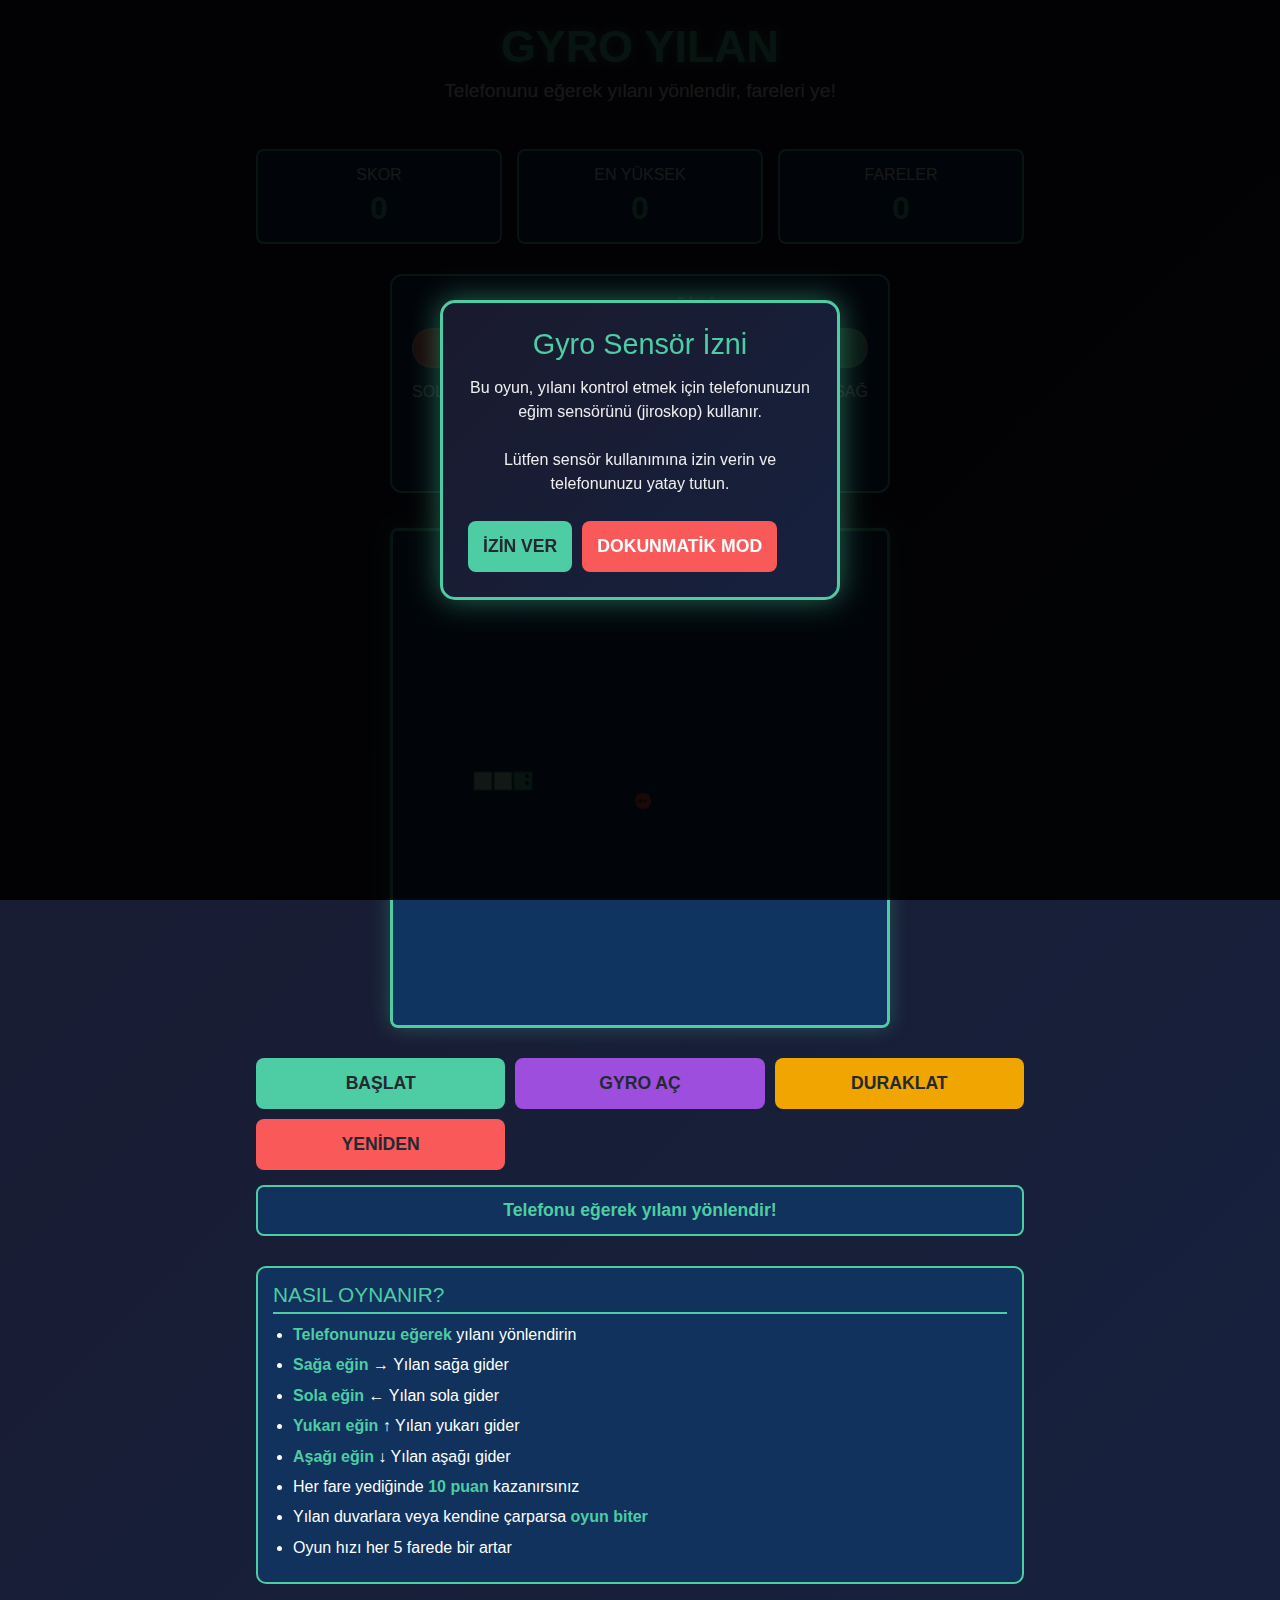
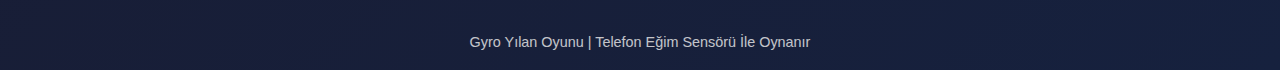
<file: snake.html>
<!DOCTYPE html>
<html lang="tr">
<head>
    <meta charset="UTF-8">
    <meta name="viewport" content="width=device-width, initial-scale=1.0, maximum-scale=1.0, user-scalable=no">
    <title>Gyro Yılan Oyunu - Telefonu Eğerek Oyna</title>
    <style>
        * {
            margin: 0;
            padding: 0;
            box-sizing: border-box;
            font-family: 'Segoe UI', Tahoma, Geneva, Verdana, sans-serif;
            -webkit-tap-highlight-color: transparent;
            -webkit-touch-callout: none;
            -webkit-user-select: none;
            user-select: none;
        }
        
        body {
            display: flex;
            flex-direction: column;
            justify-content: flex-start;
            align-items: center;
            min-height: 100vh;
            background: linear-gradient(135deg, #1a1a2e 0%, #16213e 100%);
            color: #fff;
            padding: 10px;
            overflow-x: hidden;
            touch-action: manipulation;
        }
        
        .container {
            display: flex;
            flex-direction: column;
            align-items: center;
            width: 100%;
            max-width: 100%;
            gap: 15px;
        }
        
        header {
            text-align: center;
            margin-bottom: 5px;
            padding: 10px;
            width: 100%;
        }
        
        h1 {
            color: #4ecca3;
            font-size: clamp(1.8rem, 5vw, 2.8rem);
            text-shadow: 0 0 10px rgba(78, 204, 163, 0.5);
            margin-bottom: 5px;
            line-height: 1.2;
        }
        
        .subtitle {
            color: #eeeeee;
            font-size: clamp(0.9rem, 3vw, 1.2rem);
            margin-bottom: 10px;
            line-height: 1.3;
        }
        
        .game-stats {
            display: flex;
            justify-content: space-between;
            width: 100%;
            margin-bottom: 10px;
            gap: 10px;
        }
        
        .stat-box {
            flex: 1;
            background-color: rgba(15, 52, 96, 0.9);
            border-radius: 8px;
            padding: 12px;
            text-align: center;
            border: 2px solid #4ecca3;
            min-height: 70px;
            display: flex;
            flex-direction: column;
            justify-content: center;
        }
        
        .stat-title {
            font-size: clamp(0.8rem, 2.5vw, 1rem);
            color: #eeeeee;
            margin-bottom: 5px;
        }
        
        .stat-value {
            font-size: clamp(1.5rem, 4vw, 2rem);
            font-weight: bold;
            color: #4ecca3;
            line-height: 1.2;
        }
        
        .gyro-indicator-container {
            width: 100%;
            max-width: 500px;
            margin-bottom: 15px;
            background-color: rgba(15, 52, 96, 0.9);
            border-radius: 12px;
            padding: 15px;
            border: 2px solid #4ecca3;
        }
        
        .gyro-title {
            text-align: center;
            color: #4ecca3;
            font-size: clamp(1rem, 3vw, 1.2rem);
            margin-bottom: 10px;
            font-weight: bold;
        }
        
        .gyro-visual {
            display: flex;
            flex-direction: column;
            align-items: center;
            gap: 15px;
        }
        
        .tilt-meter {
            width: 100%;
            height: 40px;
            background: linear-gradient(90deg, #f95959 0%, #f0a500 50%, #4ecca3 100%);
            border-radius: 20px;
            position: relative;
            overflow: hidden;
            border: 2px solid rgba(255, 255, 255, 0.2);
        }
        
        .tilt-indicator {
            position: absolute;
            top: 0;
            bottom: 0;
            width: 4px;
            background-color: #fff;
            transform: translateX(-50%);
            left: 50%;
            box-shadow: 0 0 10px rgba(255, 255, 255, 0.8);
            transition: left 0.1s ease;
        }
        
        .tilt-labels {
            display: flex;
            justify-content: space-between;
            width: 100%;
            font-size: clamp(0.8rem, 2.5vw, 1rem);
            color: #eeeeee;
        }
        
        .direction-display {
            display: flex;
            align-items: center;
            justify-content: center;
            gap: 20px;
            margin-top: 10px;
        }
        
        .direction-arrow {
            font-size: 2.5rem;
            color: #4ecca3;
            transition: transform 0.2s ease;
        }
        
        .direction-text {
            font-size: clamp(1.2rem, 3vw, 1.5rem);
            font-weight: bold;
            color: #4ecca3;
            min-width: 100px;
            text-align: center;
        }
        
        .game-board-container {
            width: 100%;
            display: flex;
            justify-content: center;
            margin-bottom: 10px;
        }
        
        .game-board {
            position: relative;
            border: 3px solid #4ecca3;
            border-radius: 8px;
            box-shadow: 0 0 20px rgba(78, 204, 163, 0.3);
            overflow: hidden;
            width: 100%;
            max-width: 500px;
            aspect-ratio: 1 / 1;
        }
        
        #gameCanvas {
            background-color: #0f3460;
            display: block;
            width: 100%;
            height: 100%;
            touch-action: none;
        }
        
        .game-controls {
            width: 100%;
            display: flex;
            flex-direction: column;
            gap: 15px;
        }
        
        .control-buttons {
            display: grid;
            grid-template-columns: repeat(3, 1fr);
            gap: 10px;
            width: 100%;
        }
        
        .control-btn {
            background-color: #4ecca3;
            color: #232931;
            border: none;
            padding: 15px 5px;
            font-size: clamp(0.9rem, 3vw, 1.1rem);
            font-weight: bold;
            border-radius: 8px;
            cursor: pointer;
            transition: all 0.2s ease;
            display: flex;
            justify-content: center;
            align-items: center;
            text-align: center;
            min-height: 50px;
        }
        
        .control-btn:active {
            transform: scale(0.95);
            background-color: #3db393;
        }
        
        #pauseBtn {
            background-color: #f0a500;
        }
        
        #pauseBtn:active {
            background-color: #e09a00;
        }
        
        #restartBtn {
            background-color: #f95959;
        }
        
        #restartBtn:active {
            background-color: #e84a4a;
        }
        
        #gyroBtn {
            background-color: #9d4edd;
        }
        
        #gyroBtn:active {
            background-color: #7b2cbf;
        }
        
        .game-status {
            width: 100%;
            padding: 12px;
            background-color: rgba(15, 52, 96, 0.9);
            border-radius: 8px;
            text-align: center;
            font-size: clamp(0.9rem, 3vw, 1.1rem);
            font-weight: bold;
            color: #4ecca3;
            border: 2px solid #4ecca3;
            min-height: 50px;
            display: flex;
            align-items: center;
            justify-content: center;
            line-height: 1.3;
        }
        
        .game-instructions {
            background-color: rgba(15, 52, 96, 0.9);
            border-radius: 10px;
            padding: 15px;
            width: 100%;
            border: 2px solid #4ecca3;
            margin-top: 10px;
        }
        
        .instructions-title {
            color: #4ecca3;
            margin-bottom: 10px;
            font-size: clamp(1rem, 3vw, 1.3rem);
            border-bottom: 2px solid #4ecca3;
            padding-bottom: 5px;
        }
        
        .instructions-list {
            padding-left: 20px;
        }
        
        .instructions-list li {
            margin-bottom: 8px;
            font-size: clamp(0.85rem, 2.5vw, 1rem);
            line-height: 1.4;
        }
        
        .instructions-list strong {
            color: #4ecca3;
        }
        
        .permission-modal {
            position: fixed;
            top: 0;
            left: 0;
            right: 0;
            bottom: 0;
            background-color: rgba(0, 0, 0, 0.9);
            display: flex;
            flex-direction: column;
            justify-content: center;
            align-items: center;
            z-index: 1000;
            padding: 20px;
            text-align: center;
        }
        
        .modal-content {
            background: linear-gradient(135deg, #1a1a2e 0%, #16213e 100%);
            border-radius: 15px;
            padding: 25px;
            max-width: 400px;
            width: 100%;
            border: 3px solid #4ecca3;
            box-shadow: 0 0 30px rgba(78, 204, 163, 0.5);
        }
        
        .modal-title {
            color: #4ecca3;
            font-size: 1.8rem;
            margin-bottom: 15px;
        }
        
        .modal-text {
            color: #eeeeee;
            margin-bottom: 25px;
            line-height: 1.5;
        }
        
        .modal-buttons {
            display: flex;
            flex-direction: column;
            gap: 10px;
        }
        
        .modal-btn {
            padding: 15px;
            border: none;
            border-radius: 8px;
            font-size: 1.1rem;
            font-weight: bold;
            cursor: pointer;
            transition: all 0.2s ease;
        }
        
        .modal-btn.allow {
            background-color: #4ecca3;
            color: #232931;
        }
        
        .modal-btn.deny {
            background-color: #f95959;
            color: white;
        }
        
        .modal-btn:active {
            transform: scale(0.95);
        }
        
        .gyro-active {
            animation: pulse 1.5s infinite;
        }
        
        @keyframes pulse {
            0% { box-shadow: 0 0 0 0 rgba(78, 204, 163, 0.7); }
            70% { box-shadow: 0 0 0 10px rgba(78, 204, 163, 0); }
            100% { box-shadow: 0 0 0 0 rgba(78, 204, 163, 0); }
        }
        
        .footer {
            margin-top: 20px;
            text-align: center;
            color: #eeeeee;
            font-size: clamp(0.7rem, 2vw, 0.9rem);
            opacity: 0.8;
            padding: 10px;
            width: 100%;
        }
        
        /* Tablet ve büyük telefonlar için */
        @media (min-width: 768px) {
            .container {
                max-width: 768px;
                gap: 20px;
            }
            
            .game-stats {
                gap: 15px;
            }
            
            .stat-box {
                padding: 15px;
                min-height: 80px;
            }
            
            .gyro-indicator-container {
                padding: 20px;
            }
            
            .modal-buttons {
                flex-direction: row;
            }
        }
        
        /* Yatay mod için */
        @media (orientation: landscape) and (max-height: 600px) {
            .container {
                flex-direction: row;
                flex-wrap: wrap;
                justify-content: space-between;
                max-width: 100%;
            }
            
            header, .gyro-indicator-container {
                width: 100%;
            }
            
            .game-stats {
                order: 2;
                width: 30%;
            }
            
            .game-board-container {
                order: 1;
                width: 40%;
            }
            
            .game-controls {
                order: 3;
                width: 30%;
            }
            
            .game-instructions {
                order: 4;
                display: none;
            }
            
            h1 {
                font-size: 1.5rem;
            }
            
            .subtitle {
                font-size: 0.9rem;
            }
        }
        
        /* Çok küçük ekranlar için */
        @media (max-width: 350px) {
            .control-btn {
                padding: 12px 3px;
                font-size: 0.8rem;
                min-height: 45px;
            }
            
            .stat-box {
                padding: 8px;
                min-height: 60px;
            }
            
            .gyro-indicator-container {
                padding: 10px;
            }
        }
    </style>
</head>
<body>
    <div class="container">
        <header>
            <h1>GYRO YILAN</h1>
            <p class="subtitle">Telefonunu eğerek yılanı yönlendir, fareleri ye!</p>
        </header>
        
        <div class="game-stats">
            <div class="stat-box">
                <div class="stat-title">SKOR</div>
                <div id="score" class="stat-value">0</div>
            </div>
            
            <div class="stat-box">
                <div class="stat-title">EN YÜKSEK</div>
                <div id="highScore" class="stat-value">0</div>
            </div>
            
            <div class="stat-box">
                <div class="stat-title">FARELER</div>
                <div id="foodCount" class="stat-value">0</div>
            </div>
        </div>
        
        <div class="gyro-indicator-container" id="gyroContainer">
            <div class="gyro-title">TELEFON EĞİMİ</div>
            <div class="gyro-visual">
                <div class="tilt-meter">
                    <div class="tilt-indicator" id="tiltIndicator"></div>
                </div>
                <div class="tilt-labels">
                    <span>SOL</span>
                    <span>DÜZ</span>
                    <span>SAĞ</span>
                </div>
                <div class="direction-display">
                    <div class="direction-arrow" id="directionArrow">→</div>
                    <div class="direction-text" id="directionText">DÜZ</div>
                </div>
            </div>
        </div>
        
        <div class="game-board-container">
            <div class="game-board">
                <canvas id="gameCanvas"></canvas>
            </div>
        </div>
        
        <div class="game-controls">
            <div class="control-buttons">
                <button id="startBtn" class="control-btn">BAŞLAT</button>
                <button id="gyroBtn" class="control-btn">GYRO AÇ</button>
                <button id="pauseBtn" class="control-btn">DURAKLAT</button>
                <button id="restartBtn" class="control-btn">YENİDEN</button>
            </div>
            
            <div class="game-status" id="gameStatus">Telefonu eğerek yılanı yönlendir!</div>
        </div>
        
        <div class="game-instructions">
            <div class="instructions-title">NASIL OYNANIR?</div>
            <ul class="instructions-list">
                <li><strong>Telefonunuzu eğerek</strong> yılanı yönlendirin</li>
                <li><strong>Sağa eğin</strong> → Yılan sağa gider</li>
                <li><strong>Sola eğin</strong> ← Yılan sola gider</li>
                <li><strong>Yukarı eğin</strong> ↑ Yılan yukarı gider</li>
                <li><strong>Aşağı eğin</strong> ↓ Yılan aşağı gider</li>
                <li>Her fare yediğinde <strong>10 puan</strong> kazanırsınız</li>
                <li>Yılan duvarlara veya kendine çarparsa <strong>oyun biter</strong></li>
                <li>Oyun hızı her 5 farede bir artar</li>
            </ul>
        </div>
        
        <div class="footer">
            <p>Gyro Yılan Oyunu | Telefon Eğim Sensörü İle Oynanır</p>
        </div>
    </div>
    
    <!-- İzin Modalı -->
    <div class="permission-modal" id="permissionModal">
        <div class="modal-content">
            <div class="modal-title">Gyro Sensör İzni</div>
            <div class="modal-text">
                Bu oyun, yılanı kontrol etmek için telefonunuzun eğim sensörünü (jiroskop) kullanır.
                <br><br>
                Lütfen sensör kullanımına izin verin ve telefonunuzu yatay tutun.
            </div>
            <div class="modal-buttons">
                <button id="allowGyro" class="modal-btn allow">İZİN VER</button>
                <button id="denyGyro" class="modal-btn deny">DOKUNMATİK MOD</button>
            </div>
        </div>
    </div>

    <script>
        // Oyun değişkenleri
        const canvas = document.getElementById('gameCanvas');
        const ctx = canvas.getContext('2d');
        const scoreElement = document.getElementById('score');
        const highScoreElement = document.getElementById('highScore');
        const foodCountElement = document.getElementById('foodCount');
        const gameStatusElement = document.getElementById('gameStatus');
        const startBtn = document.getElementById('startBtn');
        const pauseBtn = document.getElementById('pauseBtn');
        const restartBtn = document.getElementById('restartBtn');
        const gyroBtn = document.getElementById('gyroBtn');
        const permissionModal = document.getElementById('permissionModal');
        const allowGyroBtn = document.getElementById('allowGyro');
        const denyGyroBtn = document.getElementById('denyGyro');
        const tiltIndicator = document.getElementById('tiltIndicator');
        const directionArrow = document.getElementById('directionArrow');
        const directionText = document.getElementById('directionText');
        const gyroContainer = document.getElementById('gyroContainer');
        
        // Canvas boyutunu dinamik ayarla
        function resizeCanvas() {
            const gameBoard = document.querySelector('.game-board');
            const size = Math.min(gameBoard.clientWidth, gameBoard.clientHeight);
            
            canvas.width = size;
            canvas.height = size;
            
            // Oyun çalışıyorsa yeniden çiz
            if (gameRunning) {
                drawGame();
            } else {
                initGame();
                drawGame();
            }
        }
        
        // Oyun ayarları
        let gridSize = 20;
        let gridWidth, gridHeight;
        
        // Oyun durumu
        let snake = [];
        let food = { x: 0, y: 0 };
        let direction = 'right';
        let gameSpeed = 150;
        let score = 0;
        let highScore = localStorage.getItem('snakeHighScoreGyro') || 0;
        let foodCount = 0;
        let gameRunning = false;
        let gamePaused = false;
        let gameLoop;
        
        // Gyro sensör değişkenleri
        let gyroEnabled = false;
        let gyroActive = false;
        let beta = 0; // Öne-arkaya eğim (-180 to 180)
        let gamma = 0; // Sağa-sola eğim (-90 to 90)
        let tiltThreshold = 15; // Eğim eşiği (derece)
        let lastGyroUpdate = 0;
        let gyroUpdateInterval = 100; // Gyro güncelleme aralığı (ms)
        
        // Yüksek skoru göster
        highScoreElement.textContent = highScore;
        
        // Canvas boyutunu ayarla ve izle
        window.addEventListener('load', resizeCanvas);
        window.addEventListener('resize', resizeCanvas);
        
        // Oyunu başlat
        function initGame() {
            // Grid boyutlarını hesapla
            gridWidth = Math.floor(canvas.width / gridSize);
            gridHeight = Math.floor(canvas.height / gridSize);
            
            // Yılanı başlangıç pozisyonuna yerleştir
            const startX = Math.floor(gridWidth * 0.2);
            const startY = Math.floor(gridHeight / 2);
            
            snake = [
                { x: startX + 2, y: startY },
                { x: startX + 1, y: startY },
                { x: startX, y: startY }
            ];
            
            // İlk fareyi yerleştir
            generateFood();
            
            // Skoru sıfırla
            score = 0;
            scoreElement.textContent = score;
            foodCount = 0;
            foodCountElement.textContent = foodCount;
            
            // Yönü sıfırla
            direction = 'right';
            
            // Oyun hızını sıfırla
            gameSpeed = 150;
        }
        
        // Rastgele fare oluştur
        function generateFood() {
            let newFoodPosition;
            let foodOnSnake;
            
            do {
                foodOnSnake = false;
                newFoodPosition = {
                    x: Math.floor(Math.random() * gridWidth),
                    y: Math.floor(Math.random() * gridHeight)
                };
                
                // Fare yılanın üzerinde mi diye kontrol et
                for (let segment of snake) {
                    if (segment.x === newFoodPosition.x && segment.y === newFoodPosition.y) {
                        foodOnSnake = true;
                        break;
                    }
                }
            } while (foodOnSnake);
            
            food = newFoodPosition;
        }
        
        // Oyunu çiz
        function drawGame() {
            // Arkaplanı temizle
            ctx.fillStyle = '#0f3460';
            ctx.fillRect(0, 0, canvas.width, canvas.height);
            
            // Yılanı çiz
            snake.forEach((segment, index) => {
                // Yılanın kafası için farklı renk
                if (index === 0) {
                    ctx.fillStyle = '#4ecca3';
                } else {
                    // Vücut rengi gradient
                    const colorValue = Math.max(50, 200 - index * 10);
                    ctx.fillStyle = `rgb(${colorValue}, ${colorValue + 50}, ${colorValue + 30})`;
                }
                
                // Yılan segmentini çiz
                ctx.fillRect(
                    segment.x * gridSize + 1, 
                    segment.y * gridSize + 1, 
                    gridSize - 2, 
                    gridSize - 2
                );
                
                // Yılan segmentine kenarlık ekle
                ctx.strokeStyle = '#2a8c7a';
                ctx.lineWidth = 1;
                ctx.strokeRect(
                    segment.x * gridSize + 1, 
                    segment.y * gridSize + 1, 
                    gridSize - 2, 
                    gridSize - 2
                );
                
                // Yılanın kafasına göz çiz
                if (index === 0) {
                    ctx.fillStyle = '#232931';
                    
                    let eyeSize = Math.max(2, gridSize / 10);
                    let eyeX1, eyeY1, eyeX2, eyeY2;
                    
                    if (direction === 'right') {
                        eyeX1 = segment.x * gridSize + gridSize - eyeSize * 3;
                        eyeY1 = segment.y * gridSize + eyeSize * 2.5;
                        eyeX2 = segment.x * gridSize + gridSize - eyeSize * 3;
                        eyeY2 = segment.y * gridSize + gridSize - eyeSize * 4;
                    } else if (direction === 'left') {
                        eyeX1 = segment.x * gridSize + eyeSize * 3;
                        eyeY1 = segment.y * gridSize + eyeSize * 2.5;
                        eyeX2 = segment.x * gridSize + eyeSize * 3;
                        eyeY2 = segment.y * gridSize + gridSize - eyeSize * 4;
                    } else if (direction === 'up') {
                        eyeX1 = segment.x * gridSize + eyeSize * 2.5;
                        eyeY1 = segment.y * gridSize + eyeSize * 3;
                        eyeX2 = segment.x * gridSize + gridSize - eyeSize * 4;
                        eyeY2 = segment.y * gridSize + eyeSize * 3;
                    } else if (direction === 'down') {
                        eyeX1 = segment.x * gridSize + eyeSize * 2.5;
                        eyeY1 = segment.y * gridSize + gridSize - eyeSize * 3;
                        eyeX2 = segment.x * gridSize + gridSize - eyeSize * 4;
                        eyeY2 = segment.y * gridSize + gridSize - eyeSize * 3;
                    }
                    
                    // Gözleri çiz
                    ctx.beginPath();
                    ctx.arc(eyeX1, eyeY1, eyeSize, 0, Math.PI * 2);
                    ctx.fill();
                    
                    ctx.beginPath();
                    ctx.arc(eyeX2, eyeY2, eyeSize, 0, Math.PI * 2);
                    ctx.fill();
                }
            });
            
            // Fareyi çiz
            ctx.fillStyle = '#f95959';
            ctx.beginPath();
            const centerX = food.x * gridSize + gridSize / 2;
            const centerY = food.y * gridSize + gridSize / 2;
            const radius = gridSize / 2 - 2;
            ctx.arc(centerX, centerY, radius, 0, Math.PI * 2);
            ctx.fill();
            
            // Fareye detaylar ekle
            ctx.fillStyle = '#d93c3c';
            ctx.beginPath();
            // Kuyruk
            ctx.arc(centerX - radius/1.5, centerY, radius/3, 0, Math.PI * 2);
            ctx.fill();
            
            // Kulaklar
            ctx.fillStyle = '#f95959';
            ctx.beginPath();
            ctx.arc(centerX - radius/2, centerY - radius/2, radius/3, 0, Math.PI * 2);
            ctx.fill();
            
            ctx.beginPath();
            ctx.arc(centerX + radius/2, centerY - radius/2, radius/3, 0, Math.PI * 2);
            ctx.fill();
            
            // Gözler
            ctx.fillStyle = '#232931';
            ctx.beginPath();
            ctx.arc(centerX - radius/4, centerY, radius/6, 0, Math.PI * 2);
            ctx.fill();
            
            ctx.beginPath();
            ctx.arc(centerX + radius/4, centerY, radius/6, 0, Math.PI * 2);
            ctx.fill();
        }
        
        // Gyro sensörden gelen veriyi işle
        function handleDeviceOrientation(event) {
            if (!gyroActive || !gameRunning || gamePaused) return;
            
            const now = Date.now();
            if (now - lastGyroUpdate < gyroUpdateInterval) return;
            
            lastGyroUpdate = now;
            
            // Telefon eğim değerlerini al
            beta = event.beta;  // Öne-arkaya eğim (-180 to 180)
            gamma = event.gamma; // Sağa-sola eğim (-90 to 90)
            
            // Değerleri sınırla
            if (beta === null || gamma === null) return;
            
            // Eğim göstergesini güncelle
            updateTiltIndicator(gamma);
            
            // Yönü belirle
            let newDirection = direction;
            
            // Gamma (sağa-sola eğim) kontrolü
            if (Math.abs(gamma) > tiltThreshold) {
                if (gamma > 0) {
                    // Sağa eğilmiş
                    if (direction !== 'left') newDirection = 'right';
                } else {
                    // Sola eğilmiş
                    if (direction !== 'right') newDirection = 'left';
                }
            }
            // Beta (öne-arkaya eğim) kontrolü
            else if (Math.abs(beta) > tiltThreshold) {
                if (beta > 0) {
                    // Aşağı eğilmiş (telefonun üst kısmı aşağıda)
                    if (direction !== 'up') newDirection = 'down';
                } else {
                    // Yukarı eğilmiş (telefonun üst kısmı yukarıda)
                    if (direction !== 'down') newDirection = 'up';
                }
            }
            
            // Yön değişikliğini uygula
            if (newDirection !== direction) {
                direction = newDirection;
                updateDirectionDisplay();
            }
        }
        
        // Eğim göstergesini güncelle
        function updateTiltIndicator(gammaValue) {
            // Gamma değerini -90 ile 90 arasında normalize et
            const normalizedGamma = Math.max(-90, Math.min(90, gammaValue));
            
            // Yüzde olarak pozisyon hesapla (0% = sol, 50% = orta, 100% = sağ)
            const positionPercent = ((normalizedGamma + 90) / 180) * 100;
            
            // Göstergenin pozisyonunu güncelle
            tiltIndicator.style.left = positionPercent + '%';
            
            // Renk değişimi efekti
            if (Math.abs(gammaValue) > 30) {
                tiltIndicator.style.backgroundColor = '#f95959';
            } else if (Math.abs(gammaValue) > 15) {
                tiltIndicator.style.backgroundColor = '#f0a500';
            } else {
                tiltIndicator.style.backgroundColor = '#4ecca3';
            }
        }
        
        // Yön göstergesini güncelle
        function updateDirectionDisplay() {
            let arrow, text;
            
            switch(direction) {
                case 'up':
                    arrow = '↑';
                    text = 'YUKARI';
                    break;
                case 'down':
                    arrow = '↓';
                    text = 'AŞAĞI';
                    break;
                case 'left':
                    arrow = '←';
                    text = 'SOL';
                    break;
                case 'right':
                    arrow = '→';
                    text = 'SAĞ';
                    break;
            }
            
            directionArrow.textContent = arrow;
            directionText.textContent = text;
            
            // Yön oku için animasyon
            directionArrow.style.transform = 'scale(1.3)';
            setTimeout(() => {
                directionArrow.style.transform = 'scale(1)';
            }, 150);
        }
        
        // Oyun güncelleme
        function updateGame() {
            if (gamePaused || !gameRunning) return;
            
            // Yılanın yeni kafa pozisyonunu hesapla
            const head = { ...snake[0] };
            
            switch (direction) {
                case 'up':
                    head.y -= 1;
                    break;
                case 'down':
                    head.y += 1;
                    break;
                case 'left':
                    head.x -= 1;
                    break;
                case 'right':
                    head.x += 1;
                    break;
            }
            
            // Duvarlara çarpma kontrolü
            if (head.x < 0 || head.x >= gridWidth || head.y < 0 || head.y >= gridHeight) {
                gameOver();
                return;
            }
            
            // Kendine çarpma kontrolü
            for (let segment of snake) {
                if (head.x === segment.x && head.y === segment.y) {
                    gameOver();
                    return;
                }
            }
            
            // Yılanın başına yeni pozisyonu ekle
            snake.unshift(head);
            
            // Fare yendi mi kontrol et
            if (head.x === food.x && head.y === food.y) {
                // Skoru artır
                score += 10;
                scoreElement.textContent = score;
                foodCount++;
                foodCountElement.textContent = foodCount;
                
                // Titreşim efekti (mobilde)
                if (navigator.vibrate) {
                    navigator.vibrate(50);
                }
                
                // Yüksek skoru güncelle
                if (score > highScore) {
                    highScore = score;
                    highScoreElement.textContent = highScore;
                    localStorage.setItem('snakeHighScoreGyro', highScore);
                    
                    // Yeni yüksek skor bildirimi
                    gameStatusElement.textContent = "YENİ REKOR! 🏆";
                    gameStatusElement.style.color = "#f0a500";
                    setTimeout(() => {
                        if (gameRunning) gameStatusElement.textContent = "Harika! Devam et!";
                    }, 1500);
                }
                
                // Her 5 farede bir oyun hızını artır
                if (foodCount % 5 === 0 && gameSpeed > 60) {
                    gameSpeed -= 20;
                    clearInterval(gameLoop);
                    gameLoop = setInterval(updateGame, gameSpeed);
                    gameStatusElement.textContent = `Hız arttı! Seviye: ${Math.floor(foodCount/5) + 1}`;
                    gameStatusElement.style.color = "#f95959";
                    setTimeout(() => {
                        if (gameRunning) gameStatusElement.textContent = "Dikkatli ol, hızlandı!";
                    }, 1500);
                }
                
                // Yeni fare oluştur
                generateFood();
                
                // Başarı bildirimi
                gameStatusElement.textContent = "Fare yedin! +10 Puan";
                setTimeout(() => {
                    if (gameRunning) gameStatusElement.textContent = "Telefonu eğmeye devam et!";
                }, 800);
            } else {
                // Fare yenmediyse kuyruğu kısalt
                snake.pop();
            }
            
            // Oyunu yeniden çiz
            drawGame();
        }
        
        // Oyun bitti
        function gameOver() {
            gameRunning = false;
            clearInterval(gameLoop);
            
            // Uzun titreşim (mobilde)
            if (navigator.vibrate) {
                navigator.vibrate(200);
            }
            
            gameStatusElement.textContent = `Oyun bitti! Skorun: ${score}`;
            gameStatusElement.style.color = "#f95959";
            
            // Oyun bittiğinde yılanı kırmızı yap
            ctx.fillStyle = '#f95959';
            snake.forEach((segment) => {
                ctx.fillRect(
                    segment.x * gridSize + 1, 
                    segment.y * gridSize + 1, 
                    gridSize - 2, 
                    gridSize - 2
                );
            });
        }
        
        // Gyro sensörü başlat
        function startGyro() {
            if (typeof DeviceOrientationEvent !== 'undefined' && 
                typeof DeviceOrientationEvent.requestPermission === 'function') {
                // iOS 13+ için izin iste
                DeviceOrientationEvent.requestPermission()
                    .then(permissionState => {
                        if (permissionState === 'granted') {
                            enableGyro();
                        } else {
                            showPermissionModal();
                        }
                    })
                    .catch(console.error);
            } else {
                // Android ve diğer tarayıcılar
                enableGyro();
            }
        }
        
        // Gyro sensörü etkinleştir
        function enableGyro() {
            gyroEnabled = true;
            gyroActive = true;
            
            window.addEventListener('deviceorientation', handleDeviceOrientation);
            
            // Görsel feedback
            gyroContainer.classList.add('gyro-active');
            gyroBtn.textContent = 'GYRO AÇIK';
            gyroBtn.style.backgroundColor = '#7b2cbf';
            
            gameStatusElement.textContent = "Gyro aktif! Telefonu eğerek oyna!";
            gameStatusElement.style.color = "#9d4edd";
            
            // Modalı gizle
            permissionModal.style.display = 'none';
        }
        
        // Gyro sensörü devre dışı bırak
        function disableGyro() {
            gyroActive = false;
            window.removeEventListener('deviceorientation', handleDeviceOrientation);
            
            // Görsel feedback
            gyroContainer.classList.remove('gyro-active');
            gyroBtn.textContent = 'GYRO AÇ';
            gyroBtn.style.backgroundColor = '#9d4edd';
            
            gameStatusElement.textContent = "Gyro kapalı. Dokunmatik kontroller aktif.";
            gameStatusElement.style.color = "#4ecca3";
        }
        
        // İzin modalını göster
        function showPermissionModal() {
            permissionModal.style.display = 'flex';
        }
        
        // İzin modalını gizle
        function hidePermissionModal() {
            permissionModal.style.display = 'none';
        }
        
        // Oyunu başlat
        function startGame() {
            if (gameRunning) return;
            
            initGame();
            gameRunning = true;
            gamePaused = false;
            
            gameLoop = setInterval(updateGame, gameSpeed);
            gameStatusElement.textContent = gyroActive ? 
                "Oyun başladı! Telefonu eğerek oyna!" : 
                "Oyun başladı! Dokunmatik kontrolleri kullan!";
            gameStatusElement.style.color = "#4ecca3";
            
            // Yön göstergesini güncelle
            updateDirectionDisplay();
            
            drawGame();
        }
        
        // Oyunu duraklat/devam ettir
        function togglePause() {
            if (!gameRunning) return;
            
            gamePaused = !gamePaused;
            
            if (gamePaused) {
                gameStatusElement.textContent = "Oyun duraklatıldı";
                gameStatusElement.style.color = "#f0a500";
                pauseBtn.textContent = "DEVAM ET";
                
                // Gyro'yu da duraklat
                if (gyroActive) {
                    disableGyro();
                }
            } else {
                gameStatusElement.textContent = gyroActive ? 
                    "Oyun devam ediyor! Telefonu eğ!" : 
                    "Oyun devam ediyor!";
                gameStatusElement.style.color = "#4ecca3";
                pauseBtn.textContent = "DURAKLAT";
                
                // Gyro'yu yeniden etkinleştir
                if (gyroEnabled) {
                    gyroActive = true;
                    gyroBtn.textContent = 'GYRO AÇIK';
                    gyroBtn.style.backgroundColor = '#7b2cbf';
                    gyroContainer.classList.add('gyro-active');
                }
            }
        }
        
        // Oyunu yeniden başlat
        function restartGame() {
            clearInterval(gameLoop);
            startGame();
        }
        
        // Dokunmatik kontroller (gyro kapalıysa)
        function handleTouchStart(e) {
            if (!gameRunning || gamePaused || gyroActive) return;
            
            const touchX = e.touches[0].clientX;
            const touchY = e.touches[0].clientY;
            const canvasRect = canvas.getBoundingClientRect();
            
            // Dokunma noktasının canvas içindeki pozisyonu
            const relativeX = touchX - canvasRect.left;
            const relativeY = touchY - canvasRect.top;
            
            // Canvasın merkezine göre yön belirle
            const centerX = canvas.width / 2;
            const centerY = canvas.height / 2;
            
            const diffX = relativeX - centerX;
            const diffY = relativeY - centerY;
            
            // Yeni yönü belirle
            let newDirection = direction;
            
            if (Math.abs(diffX) > Math.abs(diffY)) {
                // Yatay hareket
                if (diffX > 0 && direction !== 'left') {
                    newDirection = 'right';
                } else if (diffX < 0 && direction !== 'right') {
                    newDirection = 'left';
                }
            } else {
                // Dikey hareket
                if (diffY > 0 && direction !== 'up') {
                    newDirection = 'down';
                } else if (diffY < 0 && direction !== 'down') {
                    newDirection = 'up';
                }
            }
            
            // Yön değişikliğini uygula
            if (newDirection !== direction) {
                direction = newDirection;
                updateDirectionDisplay();
            }
            
            e.preventDefault();
        }
        
        // Event listener'ları ekle
        startBtn.addEventListener('click', startGame);
        pauseBtn.addEventListener('click', togglePause);
        restartBtn.addEventListener('click', restartGame);
        gyroBtn.addEventListener('click', startGyro);
        allowGyroBtn.addEventListener('click', startGyro);
        denyGyroBtn.addEventListener('click', () => {
            hidePermissionModal();
            gameStatusElement.textContent = "Dokunmatik mod aktif. Ekrana dokunarak oyna!";
        });
        
        // Dokunmatik kontroller için
        canvas.addEventListener('touchstart', handleTouchStart, { passive: false });
        
        // Klavye kontrolleri (alternatif kontrol)
        document.addEventListener('keydown', (e) => {
            if (!gameRunning || gamePaused) return;
            
            switch (e.key) {
                case 'ArrowUp':
                    if (direction !== 'down') direction = 'up';
                    updateDirectionDisplay();
                    break;
                case 'ArrowDown':
                    if (direction !== 'up') direction = 'down';
                    updateDirectionDisplay();
                    break;
                case 'ArrowLeft':
                    if (direction !== 'right') direction = 'left';
                    updateDirectionDisplay();
                    break;
                case 'ArrowRight':
                    if (direction !== 'left') direction = 'right';
                    updateDirectionDisplay();
                    break;
            }
        });
        
        // Sayfa yüklendiğinde gyro kontrolü yap
        window.addEventListener('load', () => {
            // iOS 13+ için izin modalını göster
            if (typeof DeviceOrientationEvent !== 'undefined' && 
                typeof DeviceOrientationEvent.requestPermission === 'function') {
                showPermissionModal();
            } else {
                // Diğer cihazlarda gyro'yu otomatik başlatmayı dene
                setTimeout(() => {
                    if (window.DeviceOrientationEvent) {
                        startGyro();
                    }
                }, 1000);
            }
            
            // Oyunu ilk çiz
            resizeCanvas();
            updateDirectionDisplay();
        });
        
        // Sayfa görünürlüğü değiştiğinde gyro'yu durdur
        document.addEventListener('visibilitychange', () => {
            if (document.hidden && gyroActive) {
                disableGyro();
            }
        });
    </script>
</body>
</html>
</file>
